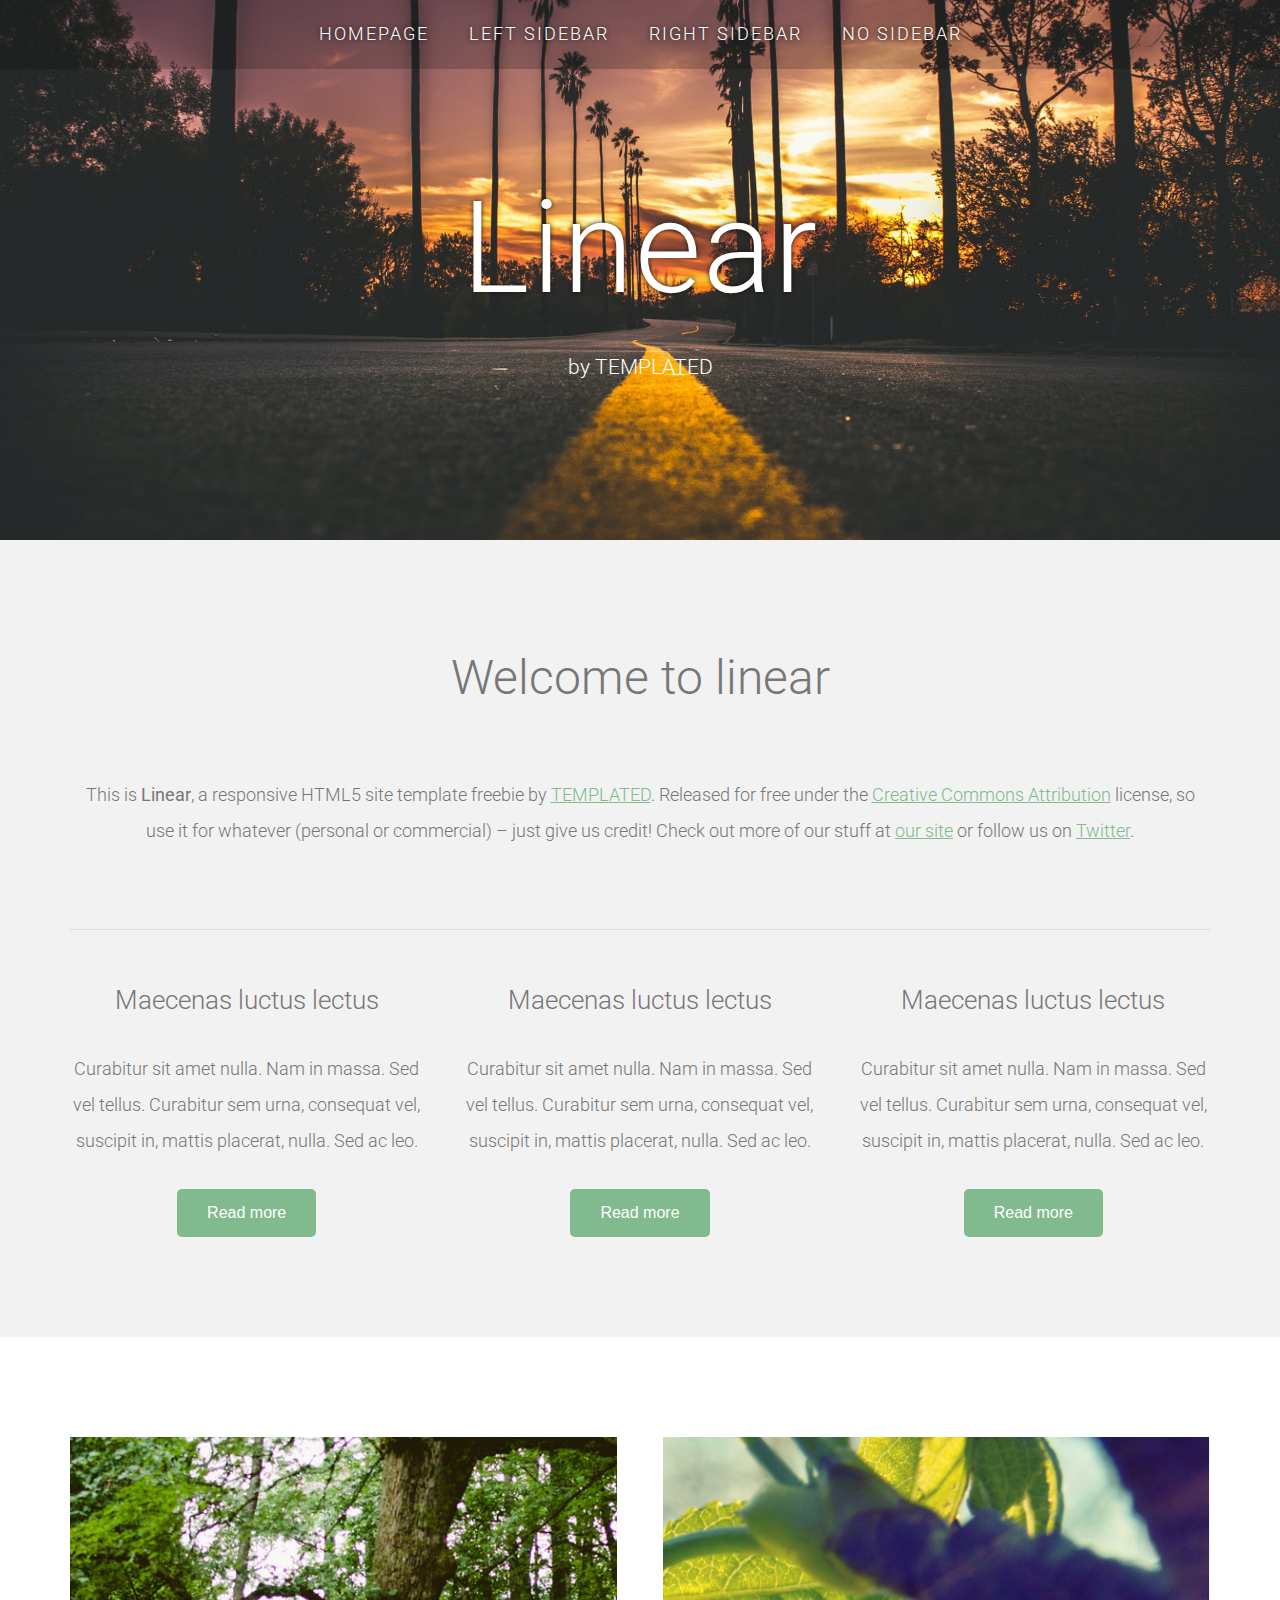
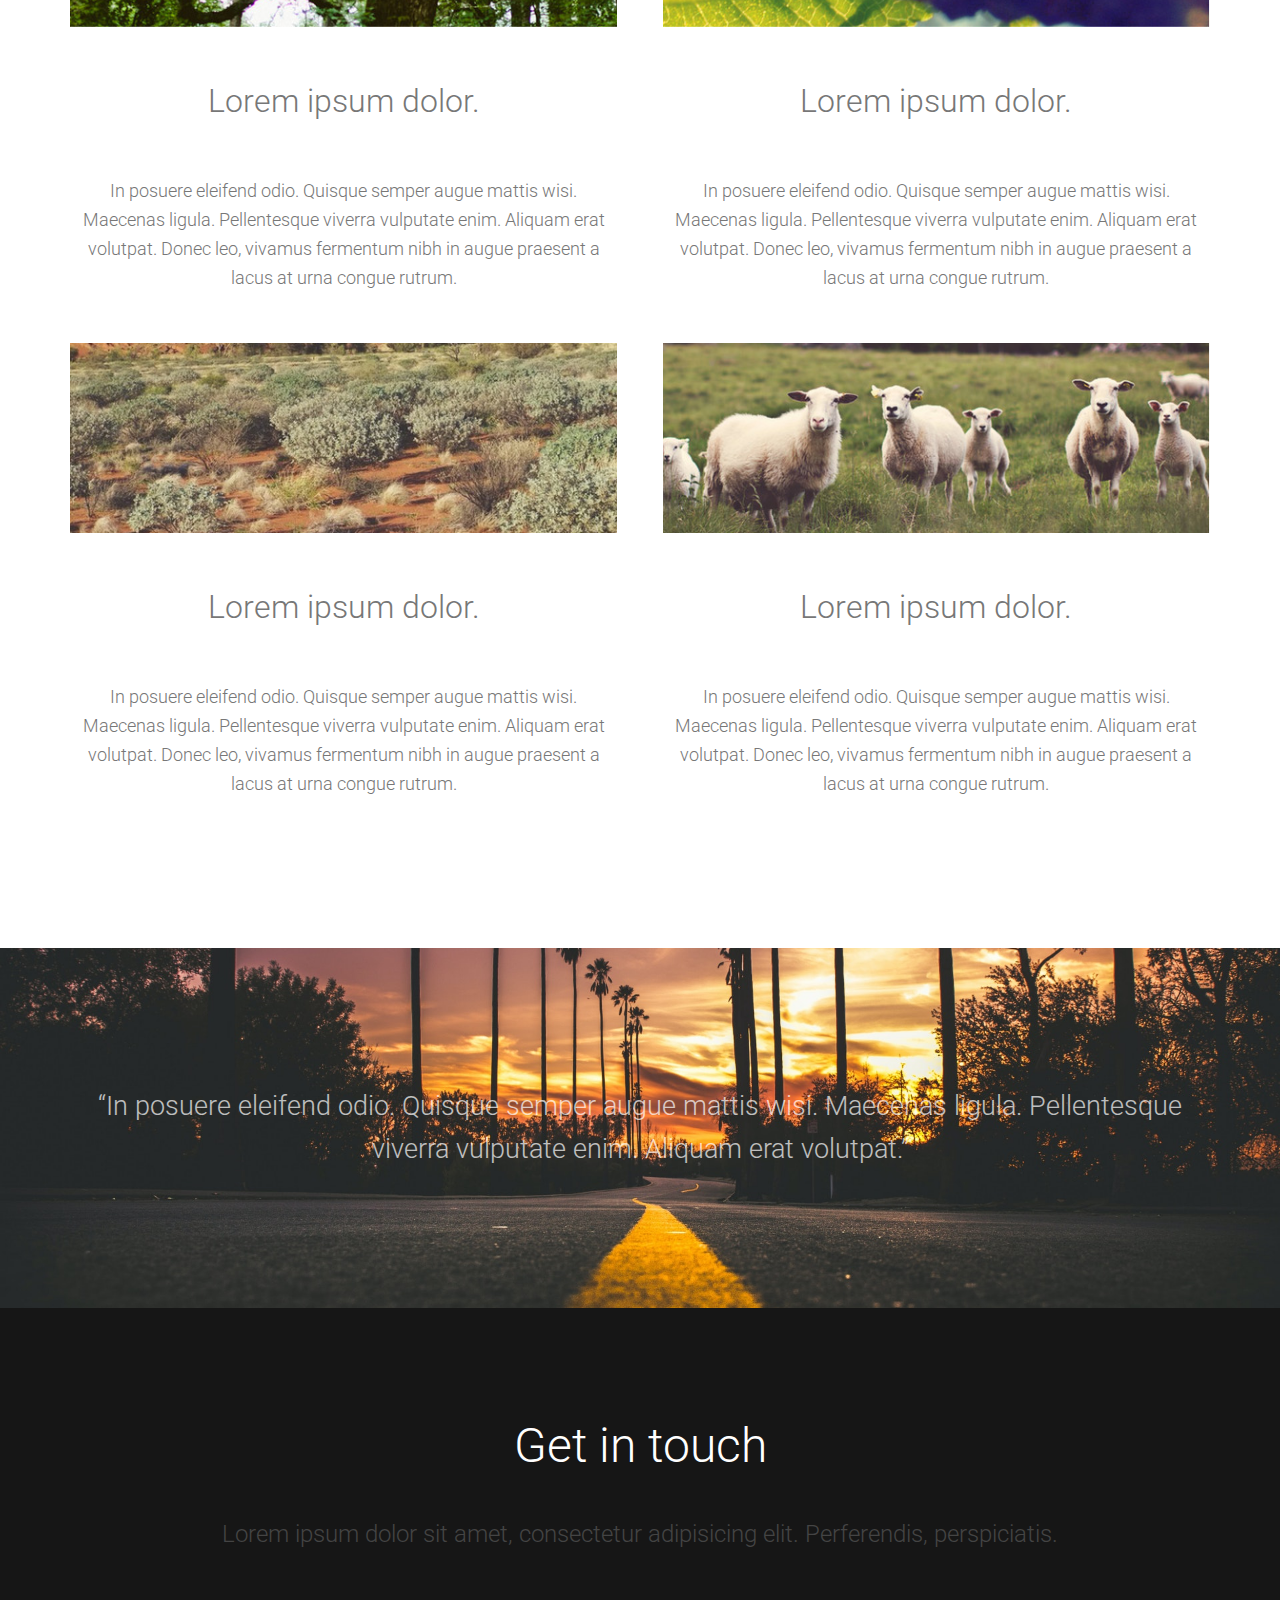
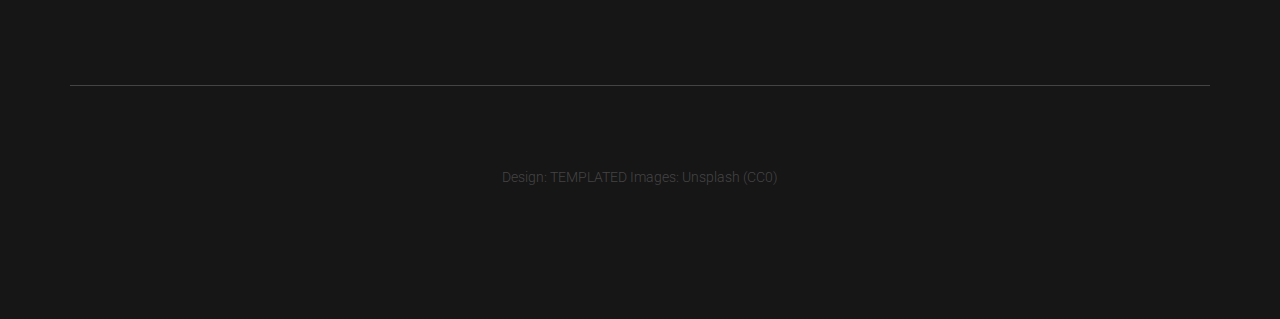
<file: 1-linear/index.html>
<!DOCTYPE html>
<html lang="">
<head>
    <meta charset="utf-8">
    <meta name="viewport" content="width=device-width, initial-scale=1.0">
    <title>Linear</title>
    <link rel="stylesheet" href="https://use.fontawesome.com/releases/v5.8.2/css/all.css" integrity="sha384-oS3vJWv+0UjzBfQzYUhtDYW+Pj2yciDJxpsK1OYPAYjqT085Qq/1cq5FLXAZQ7Ay" crossorigin="anonymous">
    <link rel="stylesheet" href="style.css">
</head>
<body>
   <!-- header -->
   <header>
       <nav>
           <ul>
               <li><a href="">Homepage </a></li>
               <li><a href="">Left sidebar</a></li>
               <li><a href="">Right sidebar</a></li>
               <li><a href="">No sidebar</a></li>
           </ul>
       </nav>
       <hgroup>
           <h1>Linear</h1>
           <h5>by TEMPLATED</h5>
       </hgroup>
   </header>
   
   <!-- intro -->
   <section class="intro">
       <div class="container">
           <h2>Welcome to linear</h2>
           <p>This is <b>Linear</b>, a responsive HTML5 site template freebie by <a href="">TEMPLATED</a>. Released for free under the <a href="">Creative Commons Attribution</a> license, so use it for whatever (personal or commercial) – just give us credit! Check out more of our stuff at <a href="">our site</a> or follow us on <a href="">Twitter</a>.</p>
           <hr>
           <article>
               <div>
                   <i class="fas fa-briefcase"></i>
                   <h3>Maecenas luctus lectus</h3>
                   <p>Curabitur sit amet nulla. Nam in massa. Sed vel tellus. Curabitur sem urna, consequat vel, suscipit in, mattis placerat, nulla. Sed ac leo.</p>
                   <button>Read more</button>
               </div>
               <div>
                   <i class="fas fa-lock"></i>
                   <h3>Maecenas luctus lectus</h3>
                   <p>Curabitur sit amet nulla. Nam in massa. Sed vel tellus. Curabitur sem urna, consequat vel, suscipit in, mattis placerat, nulla. Sed ac leo.</p>
                   <button>Read more</button>
               </div>
               <div>
                   <i class="fas fa-globe-europe"></i>
                   <h3>Maecenas luctus lectus</h3>
                   <p>Curabitur sit amet nulla. Nam in massa. Sed vel tellus. Curabitur sem urna, consequat vel, suscipit in, mattis placerat, nulla. Sed ac leo.</p>
                   <button>Read more</button>
               </div>
           </article>
       </div>
   </section>
   
   <!-- blog -->
   <section class="blog container">
       <article>
           <img src="img/pic01.jpg" alt="">
           <h3>Lorem ipsum dolor.</h3>
           <p>In posuere eleifend odio. Quisque semper augue mattis wisi. Maecenas ligula. Pellentesque viverra vulputate enim. Aliquam erat volutpat. Donec leo, vivamus fermentum nibh in augue praesent a lacus at urna congue rutrum.</p>
       </article>
       <article>
           <img src="img/pic02.jpg" alt="">
           <h3>Lorem ipsum dolor.</h3>
           <p>In posuere eleifend odio. Quisque semper augue mattis wisi. Maecenas ligula. Pellentesque viverra vulputate enim. Aliquam erat volutpat. Donec leo, vivamus fermentum nibh in augue praesent a lacus at urna congue rutrum.</p>
       </article>
       <article>
           <img src="img/pic03.jpg" alt="">
           <h3>Lorem ipsum dolor.</h3>
           <p>In posuere eleifend odio. Quisque semper augue mattis wisi. Maecenas ligula. Pellentesque viverra vulputate enim. Aliquam erat volutpat. Donec leo, vivamus fermentum nibh in augue praesent a lacus at urna congue rutrum.</p>
       </article>
       <article>
           <img src="img/pic04.jpg" alt="">
           <h3>Lorem ipsum dolor.</h3>
           <p>In posuere eleifend odio. Quisque semper augue mattis wisi. Maecenas ligula. Pellentesque viverra vulputate enim. Aliquam erat volutpat. Donec leo, vivamus fermentum nibh in augue praesent a lacus at urna congue rutrum.</p>
       </article>
   </section>
   
   <!-- blockquote -->
   <section class="blockquote">
       <div class="container">
           <blockquote>“In posuere eleifend odio. Quisque semper augue mattis wisi. Maecenas ligula. Pellentesque viverra vulputate enim. Aliquam erat volutpat.”</blockquote>
       </div>
   </section>
   
   <!-- footer -->
   <footer>
       <div class="container">
           <h2>Get in touch</h2>
           <p>Lorem ipsum dolor sit amet, consectetur adipisicing elit. Perferendis, perspiciatis.</p>
           <div class="icons">
               <a href=""><i class="fab fa-twitter"></i></a>
               <a href=""><i class="fab fa-facebook-f"></i></a>
               <a href=""><i class="fab fa-dribbble"></i></a>
               <a href=""><i class="fab fa-tumblr"></i></a>
           </div>
           <hr>
           <p class="copy">Design: TEMPLATED Images: Unsplash (CC0) </p>
       </div>
   </footer>
    
</body>
</html>
</file>
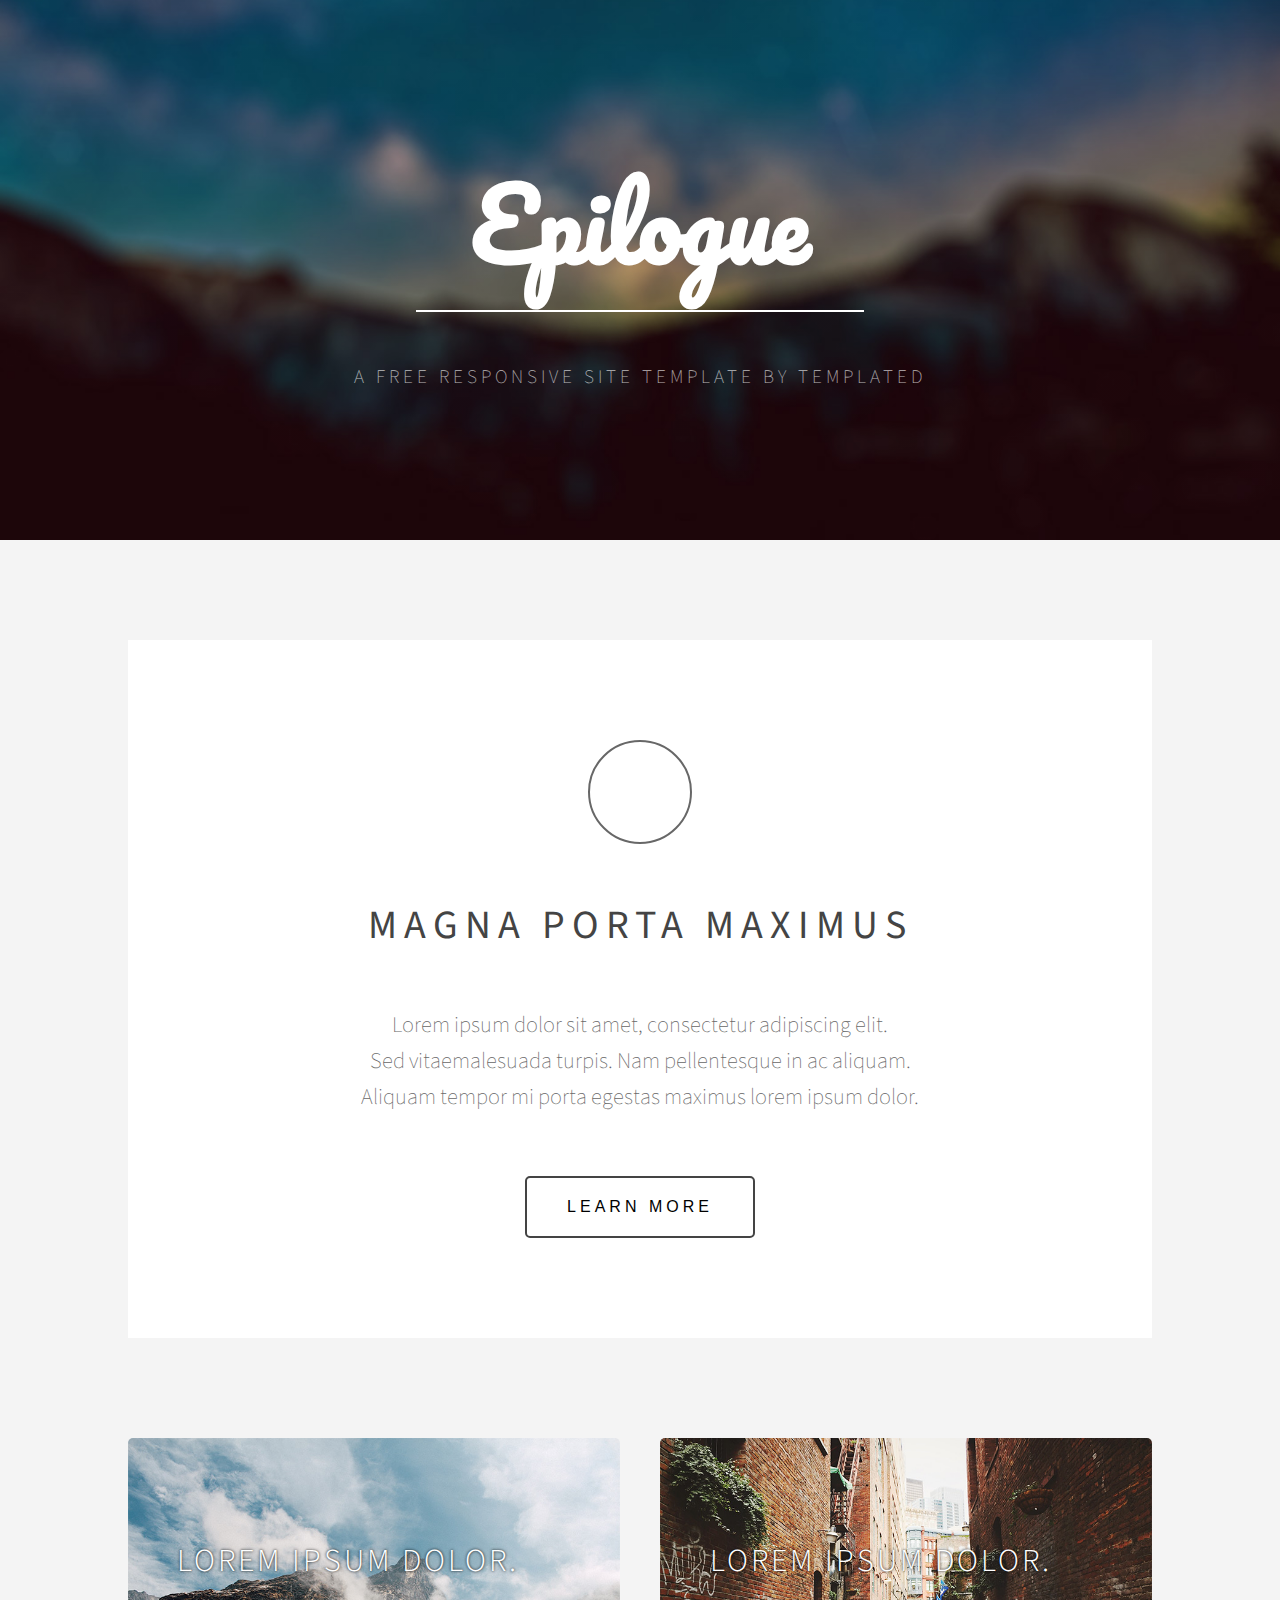
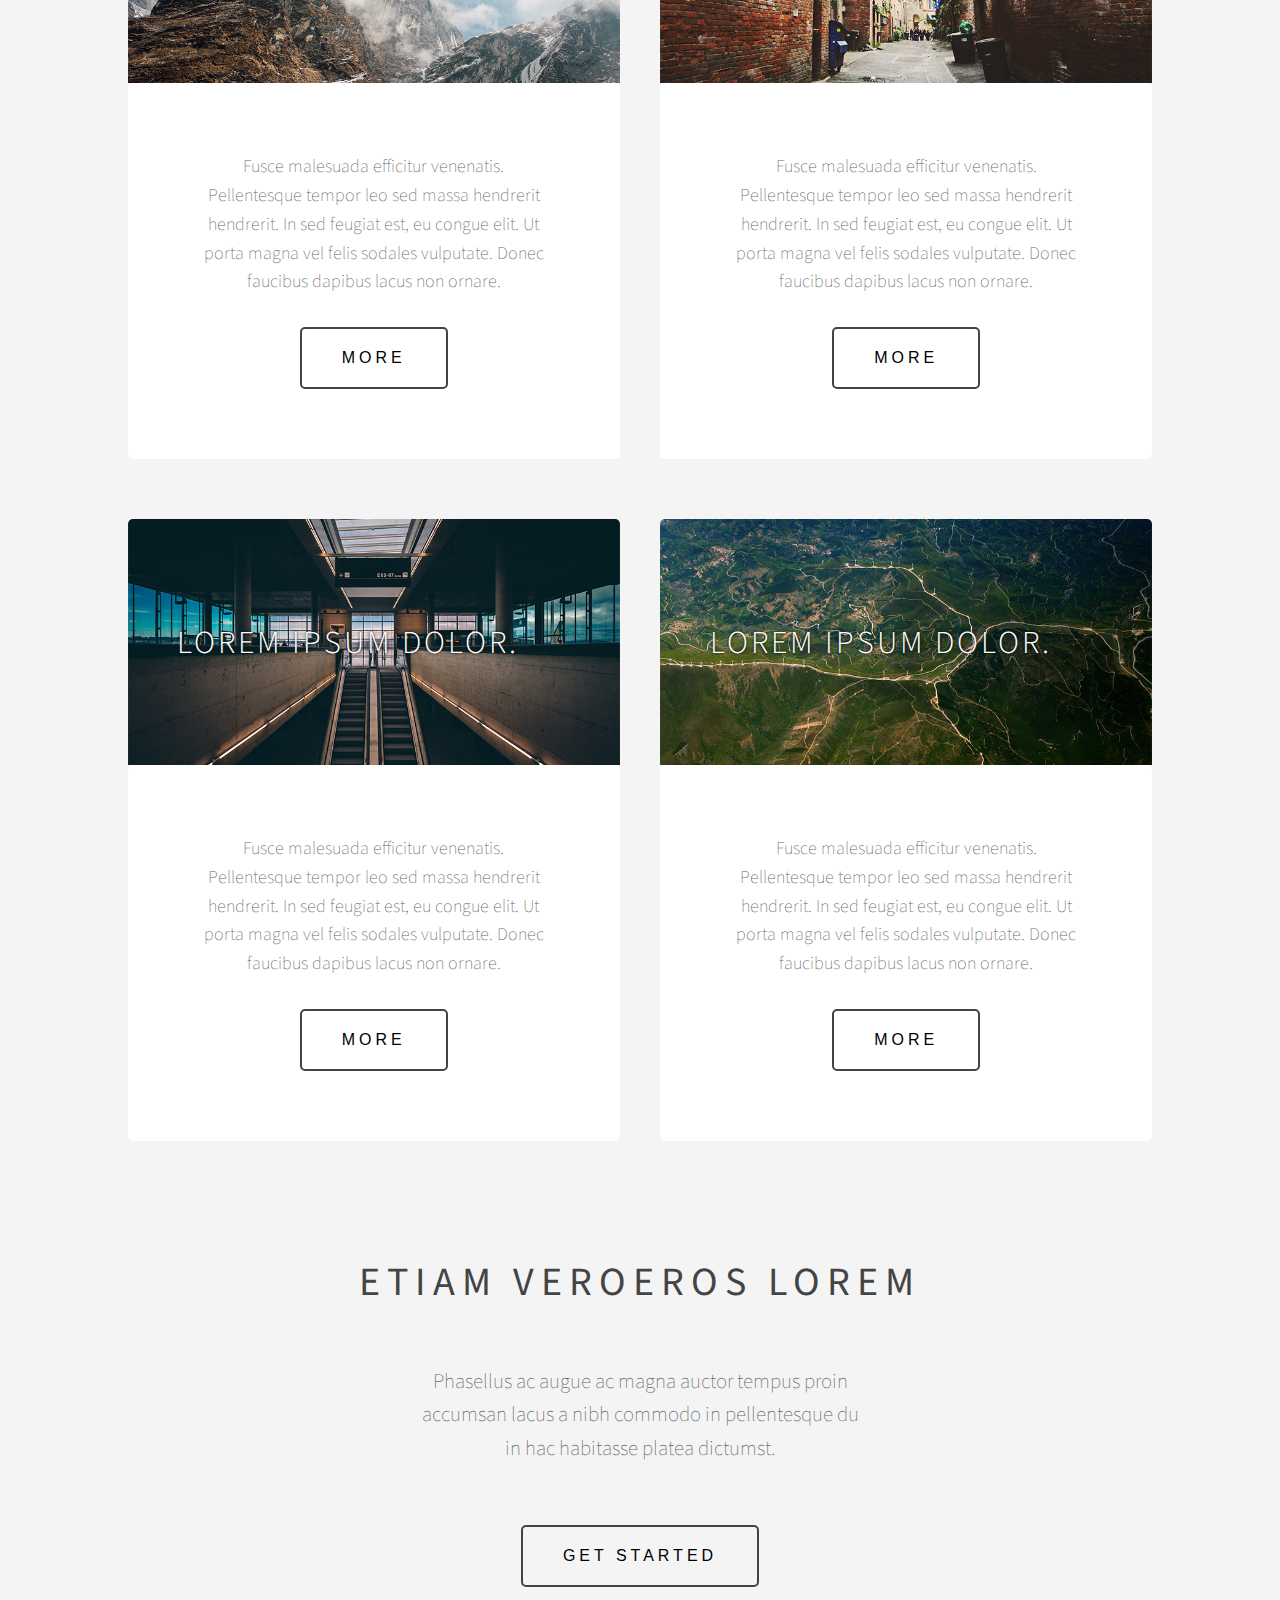
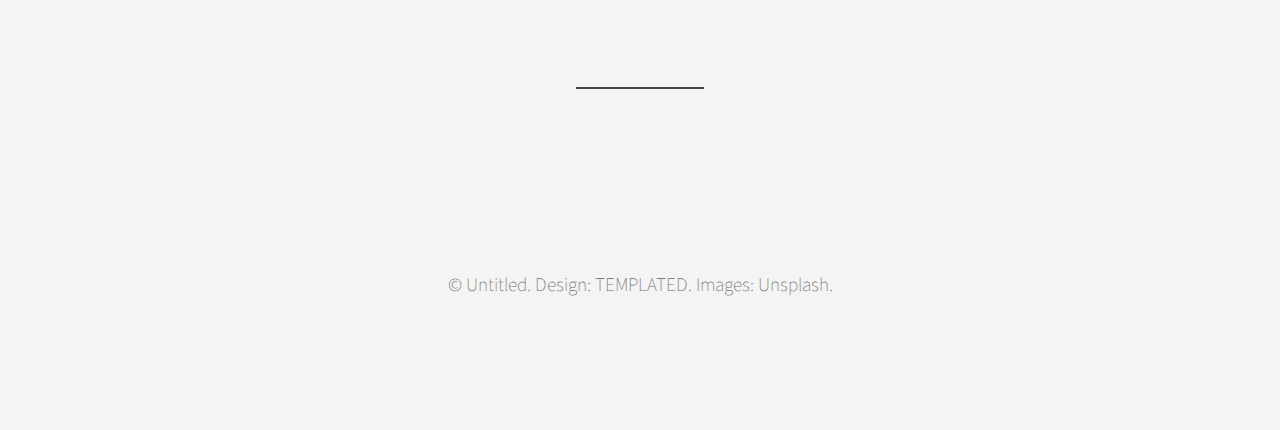
<file: 2-epilogue/index.html>
<!DOCTYPE html>
<html lang="">

<head>
    <meta charset="utf-8">
    <meta name="viewport" content="width=device-width, initial-scale=1.0">
    <title>Epilogue</title>
    <link rel="stylesheet" href="https://use.fontawesome.com/releases/v5.8.2/css/all.css" integrity="sha384-oS3vJWv+0UjzBfQzYUhtDYW+Pj2yciDJxpsK1OYPAYjqT085Qq/1cq5FLXAZQ7Ay" crossorigin="anonymous">
    <link rel="stylesheet" href="style.css">
</head>

<body>
    <!-- header -->
    <header>
        <h1>Epilogue</h1>
        <div class="underline"></div>
        <p>A free responsive site template by TEMPLATED</p>
    </header>

    <!-- intro -->
    <section class="intro container">
        <i class="far fa-gem"></i>
        <h2>Magna porta maximus</h2>
        <p>Lorem ipsum dolor sit amet, consectetur adipiscing elit. <br> Sed vitaemalesuada turpis. Nam pellentesque in ac aliquam. <br> Aliquam tempor mi porta egestas maximus lorem ipsum dolor.</p>
        <button>Learn more</button>
    </section>

    <!-- blog -->
    <section class="blog container">
        <article>
            <div class="holder">
                <a href="">
                    <div class="featured-image">
                        <img src="images/pic01.jpg" alt="">
                        <h3>Lorem ipsum dolor.</h3>
                    </div>
                </a>
            </div>
            <div class="text">
                <p>Fusce malesuada efficitur venenatis. Pellentesque tempor leo sed massa hendrerit hendrerit. In sed feugiat est, eu congue elit. Ut porta magna vel felis sodales vulputate. Donec faucibus dapibus lacus non ornare.</p>
                <button>more</button>
            </div>
        </article>
        <article>
            <div class="holder">
                <a href="">
                    <div class="featured-image">
                        <img src="images/pic02.jpg" alt="">
                        <h3>Lorem ipsum dolor.</h3>
                    </div>
                </a>
            </div>
            <div class="text">
                <p>Fusce malesuada efficitur venenatis. Pellentesque tempor leo sed massa hendrerit hendrerit. In sed feugiat est, eu congue elit. Ut porta magna vel felis sodales vulputate. Donec faucibus dapibus lacus non ornare.</p>
                <button>more</button>
            </div>
        </article>
        <article>
            <div class="holder">
                <a href="">
                    <div class="featured-image">
                        <img src="images/pic03.jpg" alt="">
                        <h3>Lorem ipsum dolor.</h3>
                    </div>
                </a>
            </div>
            <div class="text">
                <p>Fusce malesuada efficitur venenatis. Pellentesque tempor leo sed massa hendrerit hendrerit. In sed feugiat est, eu congue elit. Ut porta magna vel felis sodales vulputate. Donec faucibus dapibus lacus non ornare.</p>
                <button>more</button>
            </div>
        </article>
        <article>
            <div class="holder">
                <a href="">
                    <div class="featured-image">
                        <img src="images/pic04.jpg" alt="">
                        <h3>Lorem ipsum dolor.</h3>
                    </div>
                </a>
            </div>
            <div class="text">
                <p>Fusce malesuada efficitur venenatis. Pellentesque tempor leo sed massa hendrerit hendrerit. In sed feugiat est, eu congue elit. Ut porta magna vel felis sodales vulputate. Donec faucibus dapibus lacus non ornare.</p>
                <button>more</button>
            </div>
        </article>
    </section>

    <!-- footer -->
    <footer>
        <h2>Etiam veroeros lorem</h2>
        <p>Phasellus ac augue ac magna auctor tempus proin <br>
        accumsan lacus a nibh commodo in pellentesque du <br>
        in hac habitasse platea dictumst.</p>
        <button>get started</button>
        <div class="underline"></div>
        <a href=""><i class="fab fa-twitter"></i></a>
        <a href=""><i class="fab fa-facebook-f"></i></a>
        <a href=""><i class="fab fa-instagram"></i></a>
        <a href=""><i class="fab fa-linkedin-in"></i></a>
        <a href=""><i class="fas fa-envelope"></i></a>
        <p class="copy">© Untitled. Design: TEMPLATED. Images: Unsplash.</p>
    </footer>

</body>

</html>
</file>
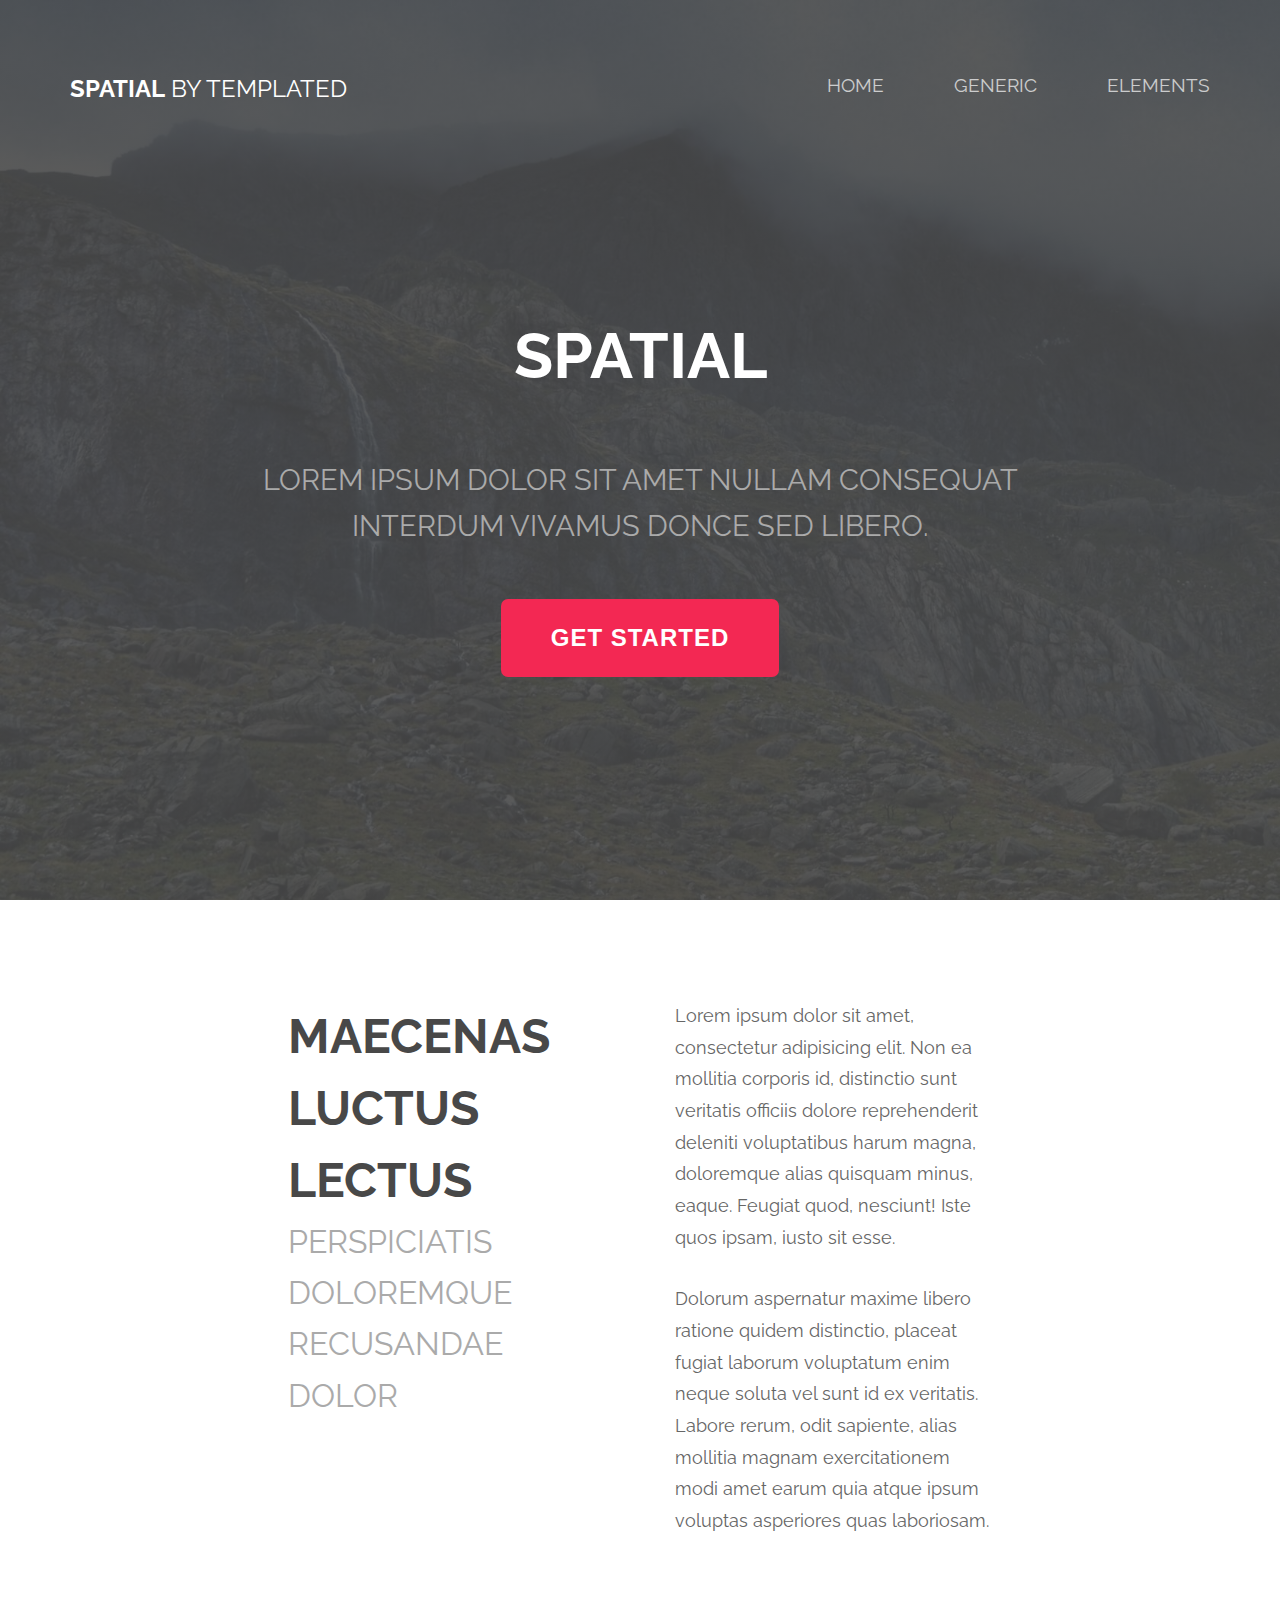
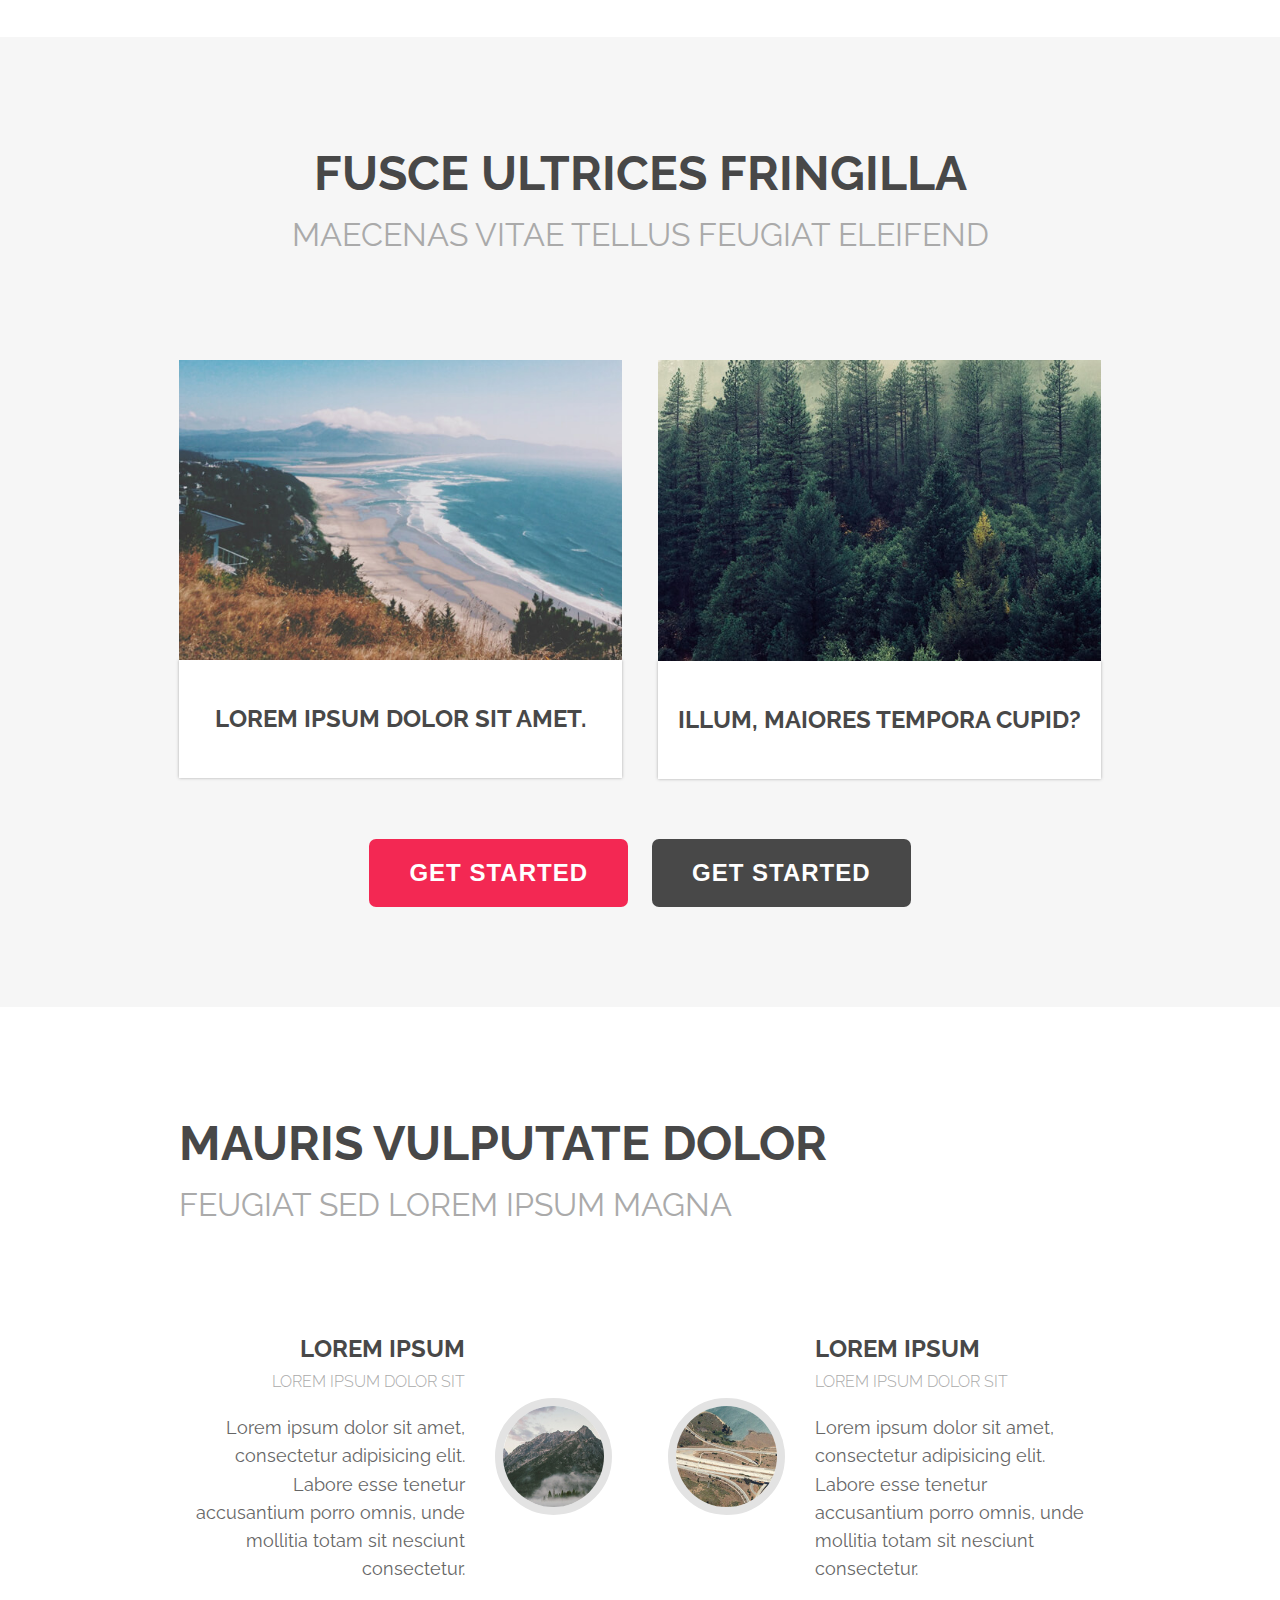
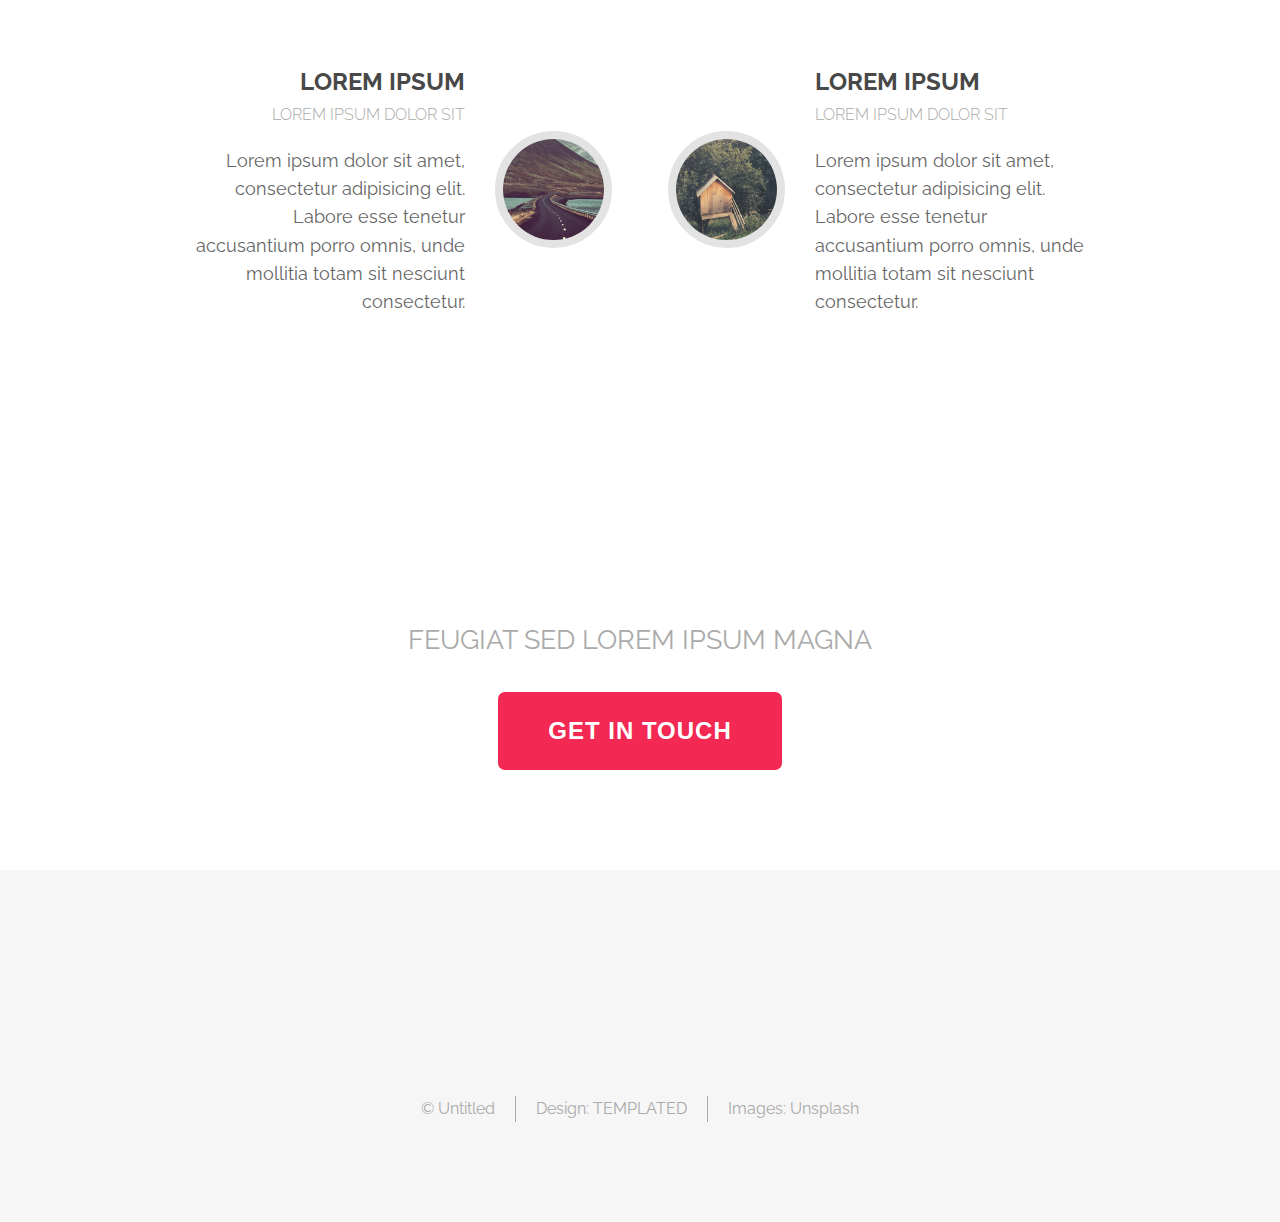
<file: 3-spatial/index.html>
<!DOCTYPE html>
<html lang="">
<head>
    <meta charset="utf-8">
    <meta name="viewport" content="width=device-width, initial-scale=1.0">
    <title>Spatial</title>
    <link rel="stylesheet" href="https://use.fontawesome.com/releases/v5.8.2/css/all.css" integrity="sha384-oS3vJWv+0UjzBfQzYUhtDYW+Pj2yciDJxpsK1OYPAYjqT085Qq/1cq5FLXAZQ7Ay" crossorigin="anonymous">
    <link rel="stylesheet" href="style.css">
    <link rel="stylesheet" href="style.css">
</head>

<body>
   
   <!-- header -->
   <header>
       <nav>
           <a href="index.html" class="logo"><span>spatial</span> by templated</a>
           <ul>
               <li><a href="">Home</a></li>
               <li><a href="">Generic</a></li>
               <li><a href="">Elements</a></li>
           </ul>
       </nav>
       <div>
           <h1>Spatial</h1>
           <p>Lorem ipsum dolor sit amet nullam consequat <br>interdum vivamus donce sed libero.</p>
           <button>get started</button>
       </div>
   </header>
   
   <!-- intro -->
   <section class="intro">
       <article>
           <h2>Maecenas <br> luctus lectus</h2>
           <h4>Perspiciatis doloremque recusandae dolor</h4>
       </article>
       <article>
           <p>Lorem ipsum dolor sit amet, consectetur adipisicing elit. Non ea mollitia corporis id, distinctio sunt veritatis officiis dolore reprehenderit deleniti voluptatibus harum magna, doloremque alias quisquam minus, eaque. Feugiat quod, nesciunt! Iste quos ipsam, iusto sit esse.</p>
           <p>Dolorum aspernatur maxime libero ratione quidem distinctio, placeat fugiat laborum voluptatum enim neque soluta vel sunt id ex veritatis. Labore rerum, odit sapiente, alias mollitia magnam exercitationem modi amet earum quia atque ipsum voluptas asperiores quas laboriosam.</p>
       </article>
   </section>
   
   <!-- gallery -->
   <section class="gallery">
       <h2>Fusce ultrices fringilla</h2>
       <h4>Maecenas vitae tellus feugiat eleifend</h4>
       <article class="container">
           <div>
               <img src="img/pic02.jpg" alt="">
               <h3>Lorem ipsum dolor sit amet.</h3>
           </div>
           <div>
               <img src="img/pic03.jpg" alt="">
               <h3>Illum, maiores tempora cupid?</h3>
           </div>
       </article>
       <article class="buttons">
           <button>get started</button>
           <button>get started</button>
       </article>
   </section>
   
   <!-- services -->
   <section class="services container">
       <h2>Mauris vulputate dolor</h2>
       <h4>Feugiat sed lorem ipsum magna</h4>
       <article>
           <div class="col">
               <div class="text">
                   <h3>Lorem ipsum</h3>
                   <h5>Lorem ipsum dolor sit</h5>
                   <p>Lorem ipsum dolor sit amet, consectetur adipisicing elit. Labore esse tenetur accusantium porro omnis, unde mollitia totam sit nesciunt consectetur.</p>
               </div>
               <div class="img">
                   <img src="img/pic04.jpg" alt="">
               </div>
           </div>
           <div class="col">
               <div class="text">
                   <h3>Lorem ipsum</h3>
                   <h5>Lorem ipsum dolor sit</h5>
                   <p>Lorem ipsum dolor sit amet, consectetur adipisicing elit. Labore esse tenetur accusantium porro omnis, unde mollitia totam sit nesciunt consectetur.</p>
               </div>
               <div class="img">
                   <img src="img/pic05.jpg" alt="">
               </div>
           </div>
           <div class="col">
               <div class="text">
                   <h3>Lorem ipsum</h3>
                   <h5>Lorem ipsum dolor sit</h5>
                   <p>Lorem ipsum dolor sit amet, consectetur adipisicing elit. Labore esse tenetur accusantium porro omnis, unde mollitia totam sit nesciunt consectetur.</p>
               </div>
               <div class="img">
                   <img src="img/pic06.jpg" alt="">
               </div>
           </div>
           <div class="col">
               <div class="text">
                   <h3>Lorem ipsum</h3>
                   <h5>Lorem ipsum dolor sit</h5>
                   <p>Lorem ipsum dolor sit amet, consectetur adipisicing elit. Labore esse tenetur accusantium porro omnis, unde mollitia totam sit nesciunt consectetur.</p>
               </div>
               <div class="img">
                   <img src="img/pic07.jpg" alt="">
               </div>
           </div>
       </article>
   </section>
   
   <!-- cta -->
   <section class="cta">
       <h2>Aenean elementum ligula</h2>
       <h4>Feugiat sed lorem ipsum magna</h4>
       <button>get in touch</button>
   </section>
   
   <!-- footer -->
   <footer>
       <div>
           <a href=""><i class="fab fa-facebook-f"></i></a>
           <a href=""><i class="fab fa-twitter"></i></a>
           <a href=""><i class="fab fa-instagram"></i></a>
       </div>
       <div>
           <ul>
               <li>© Untitled </li>
               <li>Design: <a href="">TEMPLATED</a></li>
               <li>Images: <a href="">Unsplash</a></li>
           </ul>
       </div>
   </footer>
    
</body>
</html>
</file>
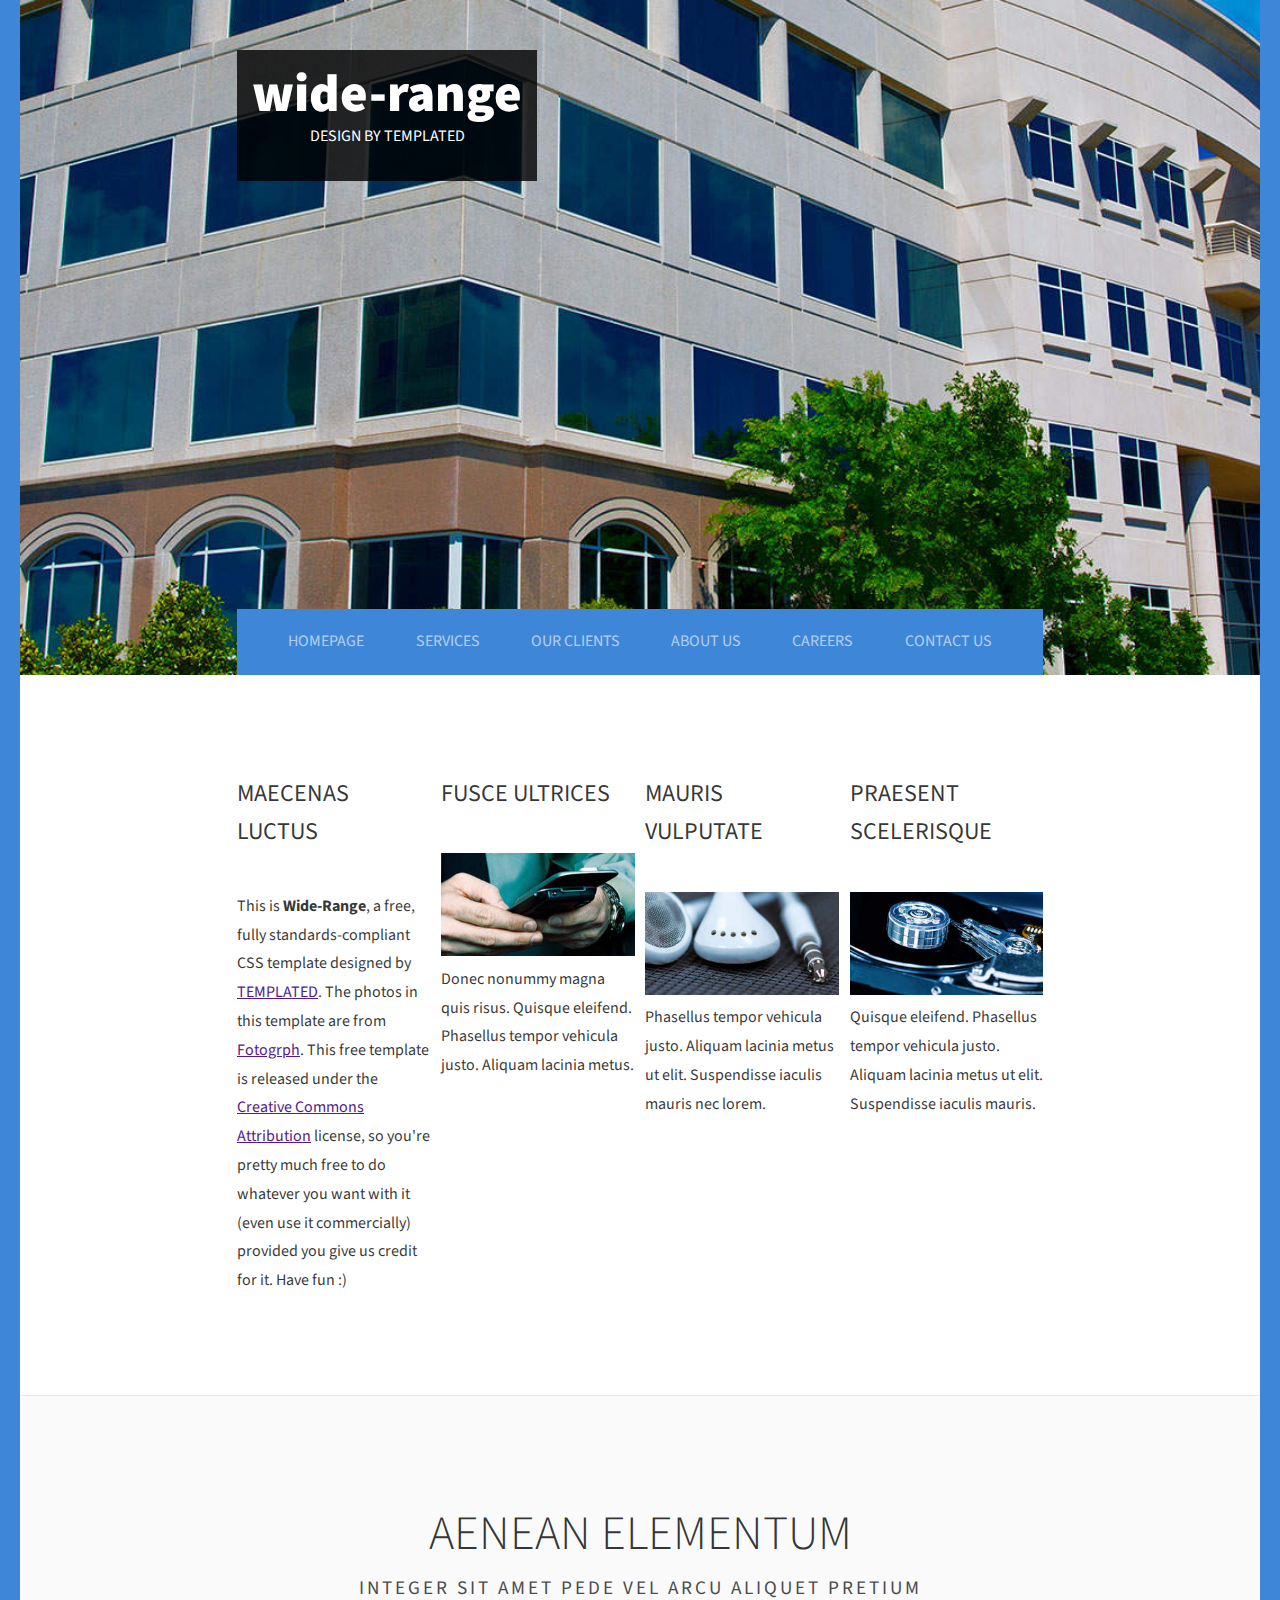
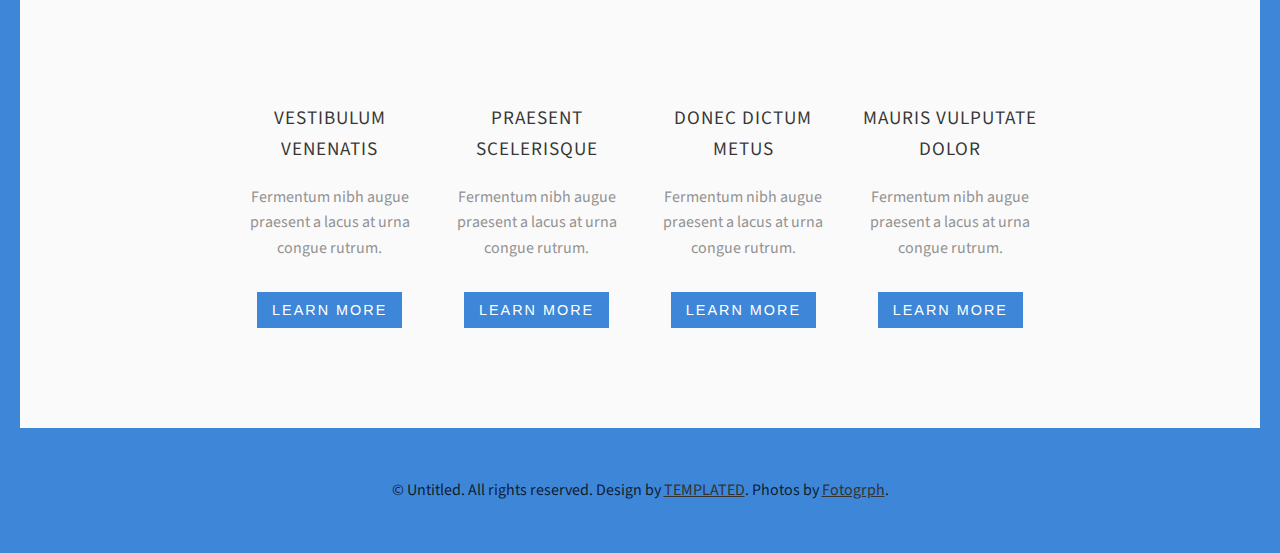
<file: 4-wide-range/index.html>
<!DOCTYPE html>
<html lang="">

<head>
    <meta charset="utf-8">
    <meta name="viewport" content="width=device-width, initial-scale=1.0">
    <title>Wide range</title>
    <link rel="stylesheet" href="https://use.fontawesome.com/releases/v5.8.2/css/all.css" integrity="sha384-oS3vJWv+0UjzBfQzYUhtDYW+Pj2yciDJxpsK1OYPAYjqT085Qq/1cq5FLXAZQ7Ay" crossorigin="anonymous">
    <link rel="stylesheet" href="style.css">
</head>

<body>

    <!-- header -->
    <header>
        <article class="container">
            <a href="" class="logo">wide-range <br> <span>Design by TEMPLATED</span></a>
            <div class="icons">
                <a href=""><i class="fab fa-twitter"></i></a>
                <a href=""><i class="fab fa-facebook-f"></i></a>
                <a href=""><i class="fab fa-dribbble"></i></a>
                <a href=""><i class="fab fa-tumblr"></i></a>
                <a href=""><i class="fas fa-rss"></i></a>
            </div>
        </article>
        <nav class="container">
            <ul>
                <li><a href="">Homepage</a></li>
                <li><a href="">Services</a></li>
                <li><a href="">Our clients</a></li>
                <li><a href="">About us</a></li>
                <li><a href="">Careers</a></li>
                <li><a href="">Contact us</a></li>
            </ul>
        </nav>
    </header>
    
    <!-- services -->
    <section class="services">
        <article class="container">
            <div>
                <h3>Maecenas luctus</h3>
                <p>This is <b>Wide-Range</b>, a free, fully standards-compliant CSS template designed by <a href="">TEMPLATED</a>. The photos in this template are from <a href="">Fotogrph</a>. This free template is released under the <a href="">Creative Commons Attribution</a> license, so you're pretty much free to do whatever you want with it (even use it commercially) provided you give us credit for it. Have fun :) </p>
            </div>
            <div>
                <h3>Fusce ultrices</h3>
                <img src="img/pic01.jpg" alt="">
                <p>Donec nonummy magna quis risus. Quisque eleifend. Phasellus tempor vehicula justo. Aliquam lacinia metus.</p>
            </div>
            <div>
                <h3>Mauris vulputate</h3>
                <img src="img/pic02.jpg" alt="">
                <p>Phasellus tempor vehicula justo. Aliquam lacinia metus ut elit. Suspendisse iaculis mauris nec lorem.</p>
            </div>
            <div>
                <h3>Praesent scelerisque</h3>
                <img src="img/pic03.jpg" alt="">
                <p>Quisque eleifend. Phasellus tempor vehicula justo. Aliquam lacinia metus ut elit. Suspendisse iaculis mauris.</p>
            </div>
        </article>
    </section>
    
    <!-- blog -->
    <section class="blog">
        <h2>Aenean elementum</h2>
        <h4>Integer sit amet pede vel arcu aliquet pretium</h4>
        <article class="container">
            <div>
                <h3>Vestibulum venenatis</h3>
                <p>Fermentum nibh augue praesent a lacus at urna congue rutrum.</p>
                <button>Learn more</button>
            </div>
            <div>
                <h3>Praesent scelerisque</h3>
                <p>Fermentum nibh augue praesent a lacus at urna congue rutrum.</p>
                <button>Learn more</button>
            </div>
            <div>
                <h3>Donec dictum metus</h3>
                <p>Fermentum nibh augue praesent a lacus at urna congue rutrum.</p>
                <button>Learn more</button>
            </div>
            <div>
                <h3>Mauris vulputate dolor</h3>
                <p>Fermentum nibh augue praesent a lacus at urna congue rutrum.</p>
                <button>Learn more</button>
            </div>
        </article>
    </section>
    
    <!-- footer -->
    <footer>
        <p>© Untitled. All rights reserved. Design by <a href="">TEMPLATED</a>. Photos by <a href="">Fotogrph</a>.</p>
    </footer>
    
</body>

</html>
</file>
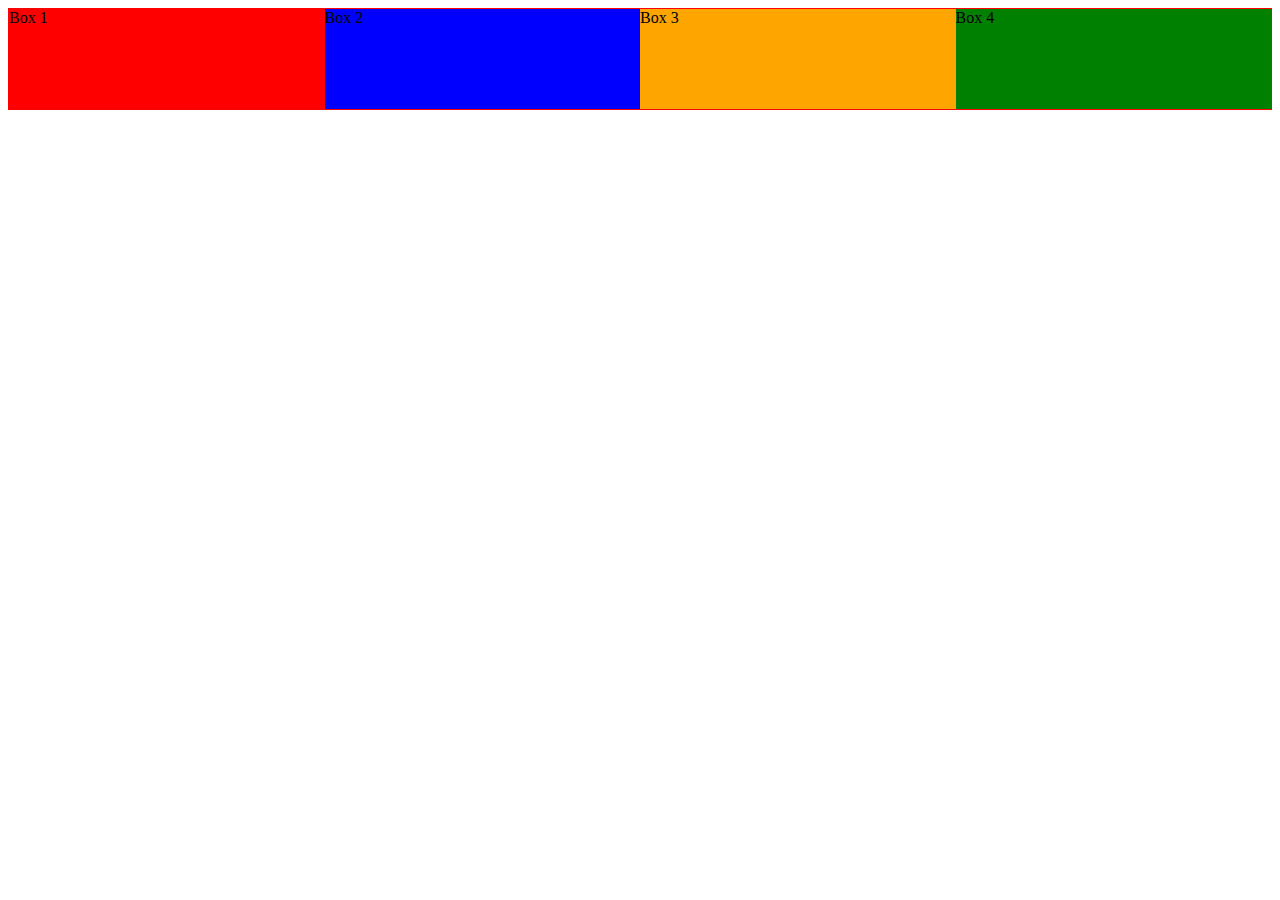
<file: 2-flexbox-uvod/1-ravnomerna-raspodela.html>
<!DOCTYPE html>
<html lang="en">
<head>
    <meta charset="UTF-8">
    <title>Flex</title>
    <style>
        #roditelj {
            display: flex;
            min-width: 600px;
            height: 100px;
            border: 1px solid red;
        }
        div {
            flex: 1;
            flex-grow: 1;
            flex-shrink: 1;
            flex-basis: 1;
        }
        .box-1 {
            background: red;
/*            flex: 1;*/
        }
        .box-2 {
            background: blue;
/*            flex: 1;*/
        }
        .box-3 {
            background: orange;
/*            flex: 1;*/
        }
        .box-4 {
            background: green;
/*            flex: 1;*/
        }
    </style>
</head>
<body>
    <section id="roditelj">
        <div class="box-1">Box 1</div>
        <div class="box-2">Box 2</div>
        <div class="box-3">Box 3</div>
        <div class="box-4">Box 4</div>
    </section>
</body>
</html>
</file>
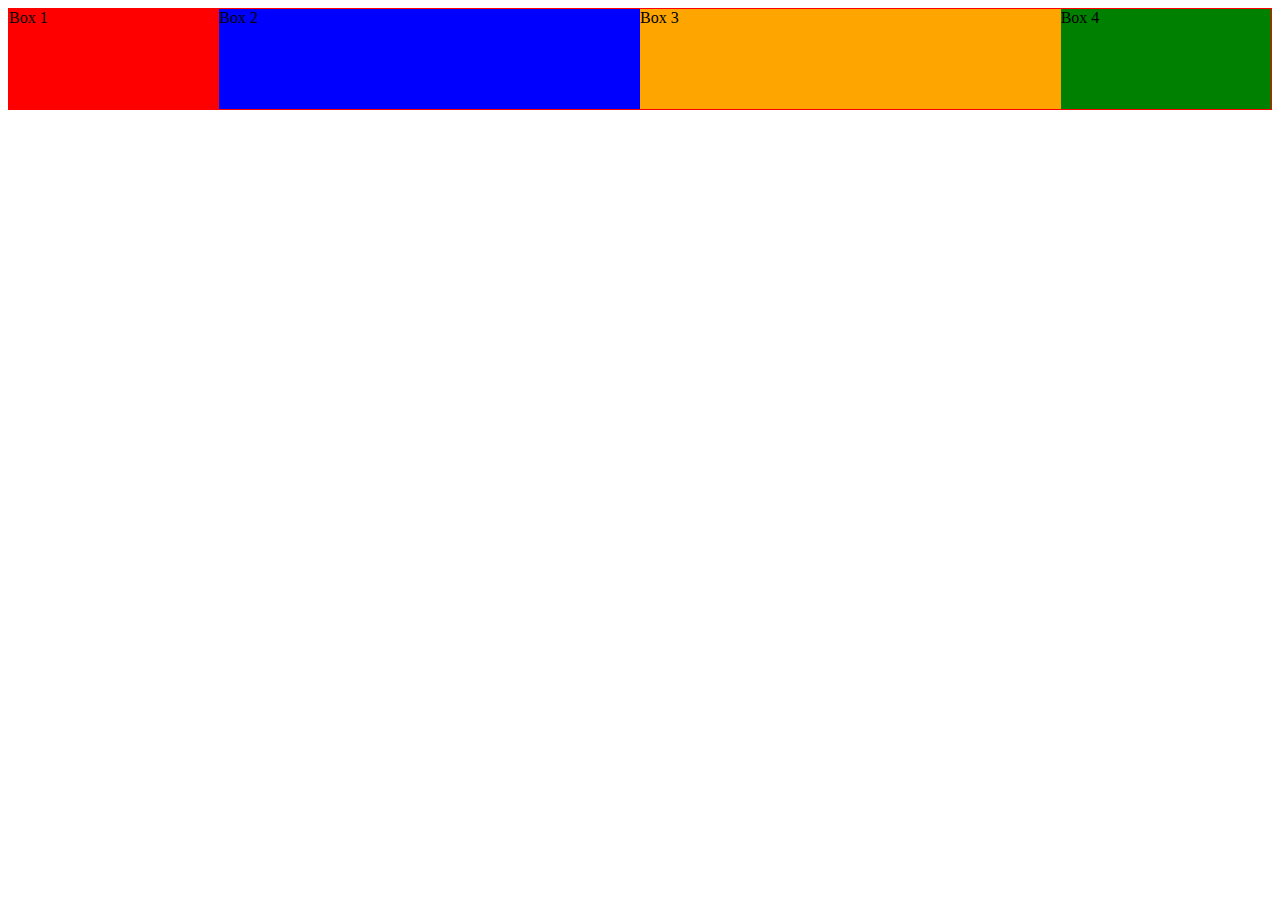
<file: 2-flexbox-uvod/2-neravnomeran-raspored.html>
<!DOCTYPE html>
<html lang="en">
<head>
    <meta charset="UTF-8">
    <title>Flex</title>
    <style>
        #roditelj {
            display: flex;
            min-width: 600px;
            height: 100px;
            border: 1px solid red;
        }
        div {
            
        }
        .box-1 {
            background: red;
            flex: 2;
        }
        .box-2 {
            background: blue;
            flex: 4;
        }
        .box-3 {
            background: orange;
            flex: 4;
        }
        .box-4 {
            background: green;
            flex: 2;
        }
    </style>
</head>
<body>
    <section id="roditelj">
        <div class="box-1">Box 1</div>
        <div class="box-2">Box 2</div>
        <div class="box-3">Box 3</div>
        <div class="box-4">Box 4</div>
    </section>
</body>
</html>
</file>
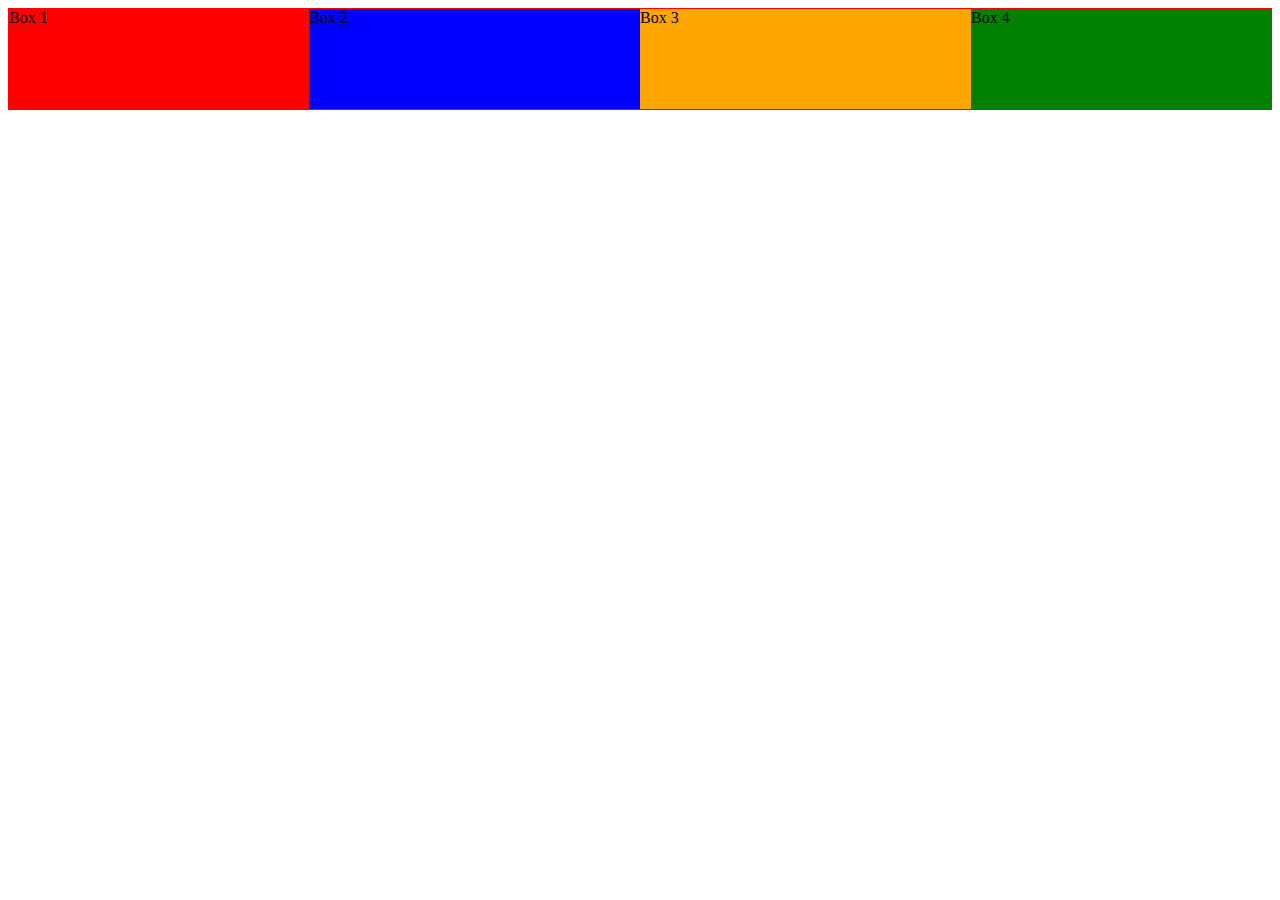
<file: 2-flexbox-uvod/3-kombinacija.html>
<!DOCTYPE html>
<html lang="en">
<head>
    <meta charset="UTF-8">
    <title>Flex</title>
    <style>
        #roditelj {
            display: flex;
            min-width: 600px;
            height: 100px;
            border: 1px solid red;
        }
        div {
            
        }
        .box-1 {
            background: red;
            width: 300px;
        }
        .box-2 {
            background: blue;
            flex-grow: 1;
        }
        .box-3 {
            background: orange;
            flex-grow: 1;
        }
        .box-4 {
            background: green;
            width: 300px;
        }
    </style>
</head>
<body>
    <section id="roditelj">
        <div class="box-1">Box 1</div>
        <div class="box-2">Box 2</div>
        <div class="box-3">Box 3</div>
        <div class="box-4">Box 4</div>
    </section>
</body>
</html>
</file>
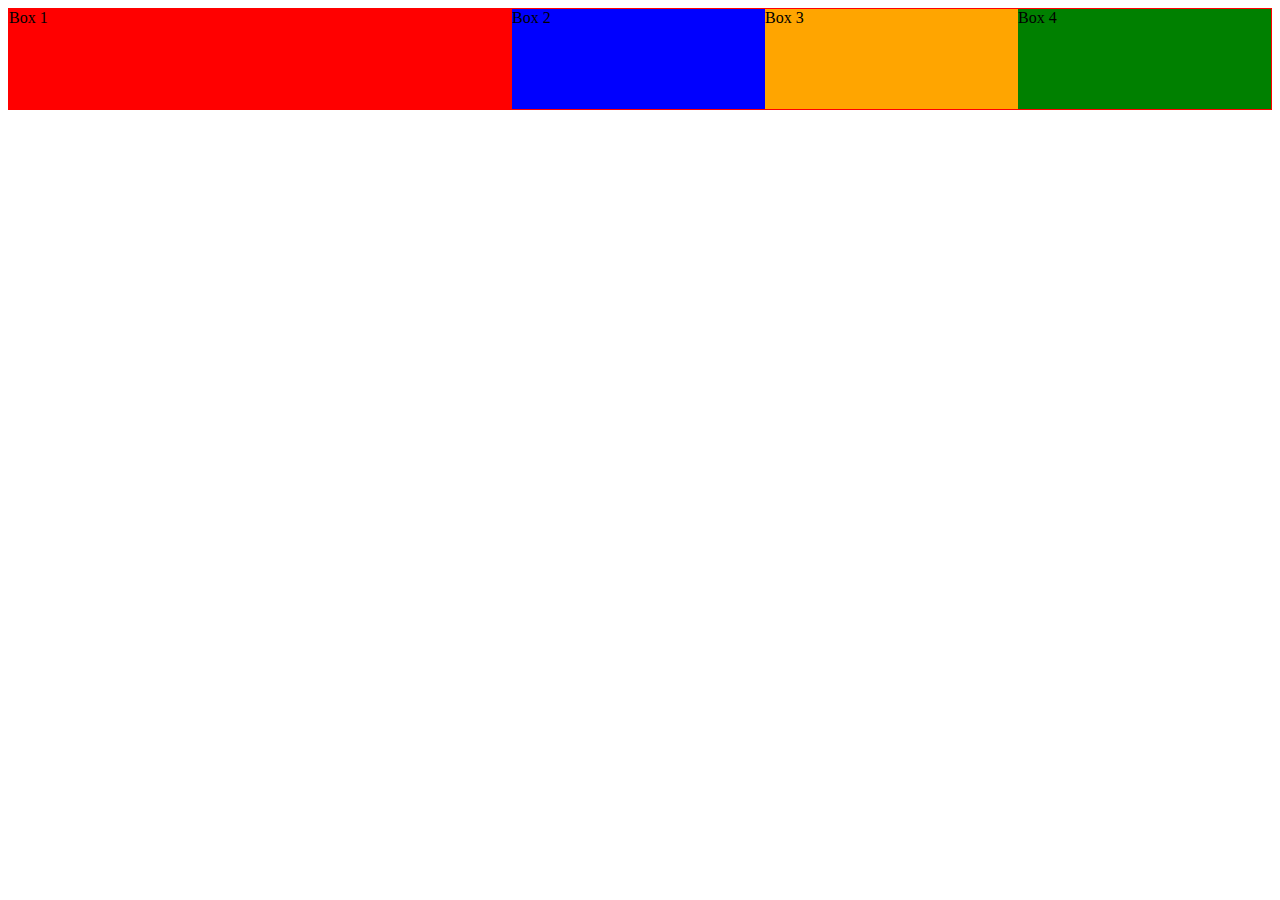
<file: 2-flexbox-uvod/4-kontrola-sazimanja.html>
<!DOCTYPE html>
<html lang="en">
<head>
    <meta charset="UTF-8">
    <title>Flex</title>
    <style>
        #roditelj {
            display: flex;
            height: 100px;
            border: 1px solid red;
        }
        div {
            
        }
        .box-1 {
            background: red;
            flex: 1 1 300px;
        }
        .box-2 {
            background: blue;
            flex: 1 5 50px;
        }
        .box-3 {
            background: orange;
            flex: 1 5 50px;
        }
        .box-4 {
            background: green;
            flex: 1 5 50px;
        }
    </style>
</head>
<body>
    <section id="roditelj">
        <div class="box-1">Box 1</div>
        <div class="box-2">Box 2</div>
        <div class="box-3">Box 3</div>
        <div class="box-4">Box 4</div>
    </section>
</body>
</html>
</file>
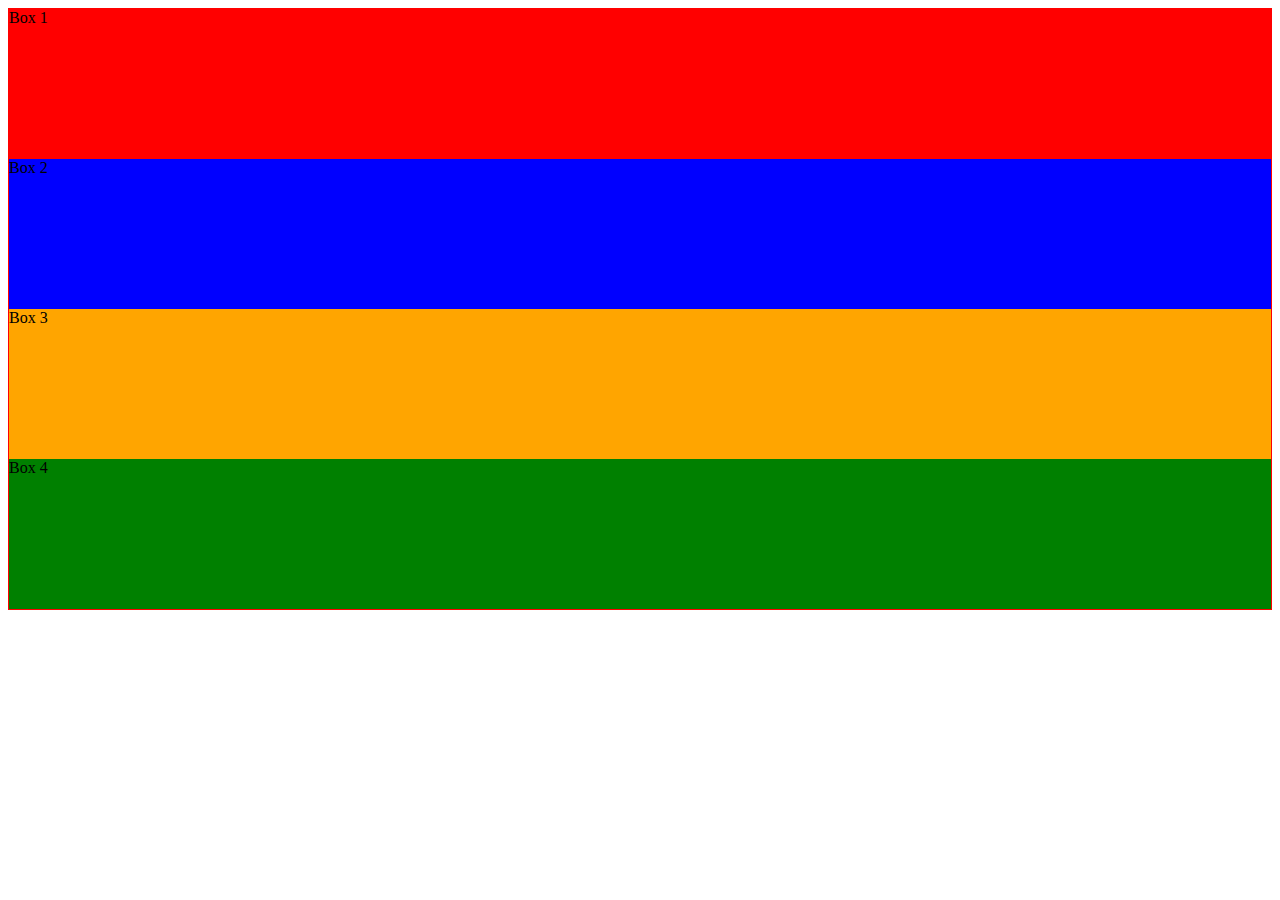
<file: 2-flexbox-uvod/5-flex-direction.html>
<!DOCTYPE html>
<html lang="en">
<head>
    <meta charset="UTF-8">
    <title>Flex</title>
    <style>
        #roditelj {
            display: flex;
            height: 600px;
            border: 1px solid red;
            flex-direction: row-reverse;
            flex-direction: column;
        }
        div {
            
        }
        .box-1 {
            background: red;
            flex: 1;
        }
        .box-2 {
            background: blue;
            flex: 1;
        }
        .box-3 {
            background: orange;
            flex: 1;
        }
        .box-4 {
            background: green;
            flex: 1;
        }
    </style>
</head>
<body>
    <section id="roditelj">
        <div class="box-1">Box 1</div>
        <div class="box-2">Box 2</div>
        <div class="box-3">Box 3</div>
        <div class="box-4">Box 4</div>
    </section>
</body>
</html>
</file>
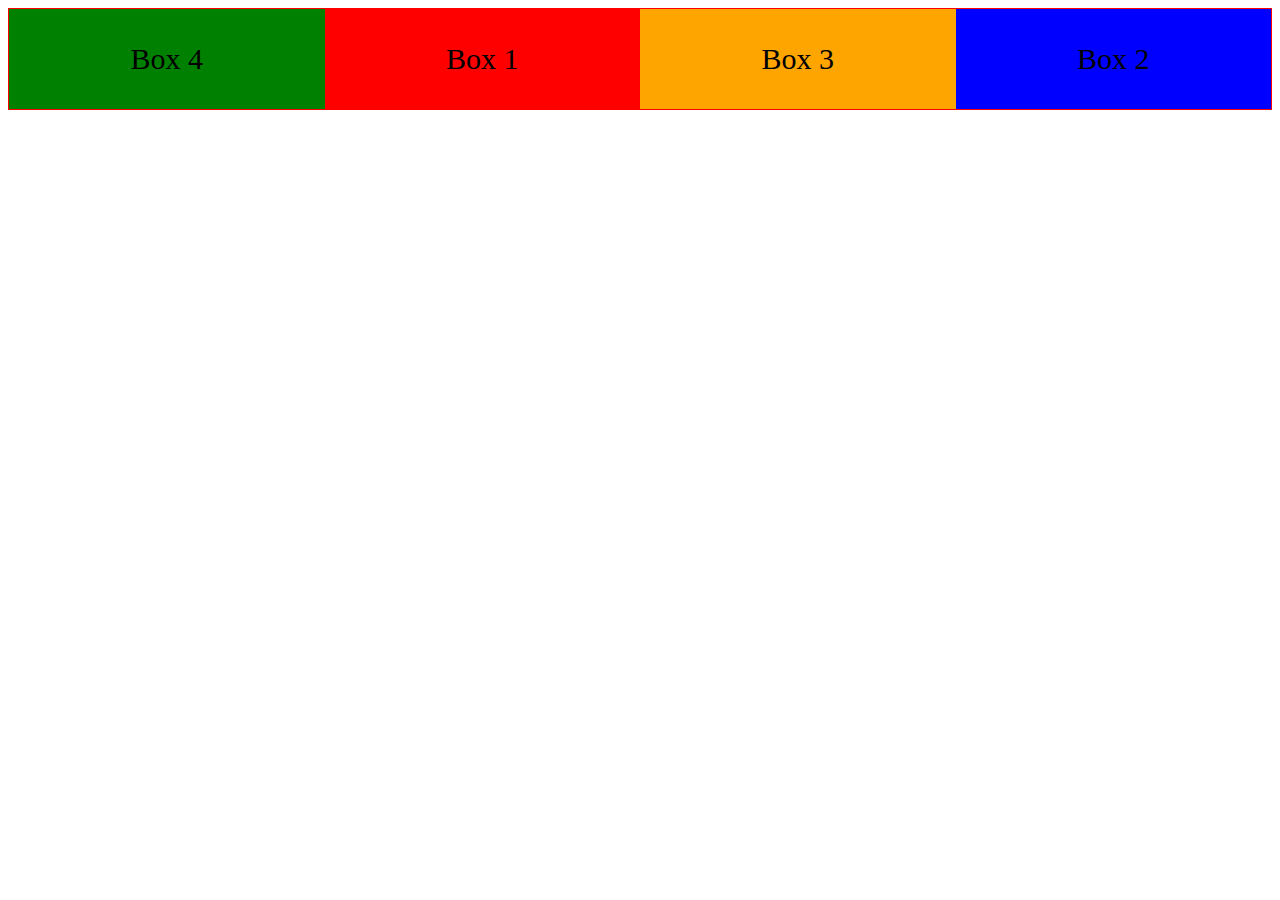
<file: 2-flexbox-uvod/6-order.html>
<!DOCTYPE html>
<html lang="en">
<head>
    <meta charset="UTF-8">
    <title>Flex</title>
    <style>
        #roditelj {
            display: flex;
            height: 100px;
            border: 1px solid red;
        }
        div {
            display: flex;
            justify-content: center;
            align-items: center;
            font-size: 30px;
        }
        .box-1 {
            background: red;
            flex: 1;
            order: 1;
        }
        .box-2 {
            background: blue;
            flex: 1;
            order: 3;
        }
        .box-3 {
            background: orange;
            flex: 1;
            order: 2;
        }
        .box-4 {
            background: green;
            flex: 1;
            order: -1;
        }
    </style>
</head>
<body>
    <section id="roditelj">
        <div class="box-1">Box 1</div>
        <div class="box-2">Box 2</div>
        <div class="box-3">Box 3</div>
        <div class="box-4">Box 4</div>
    </section>
</body>
</html>
</file>
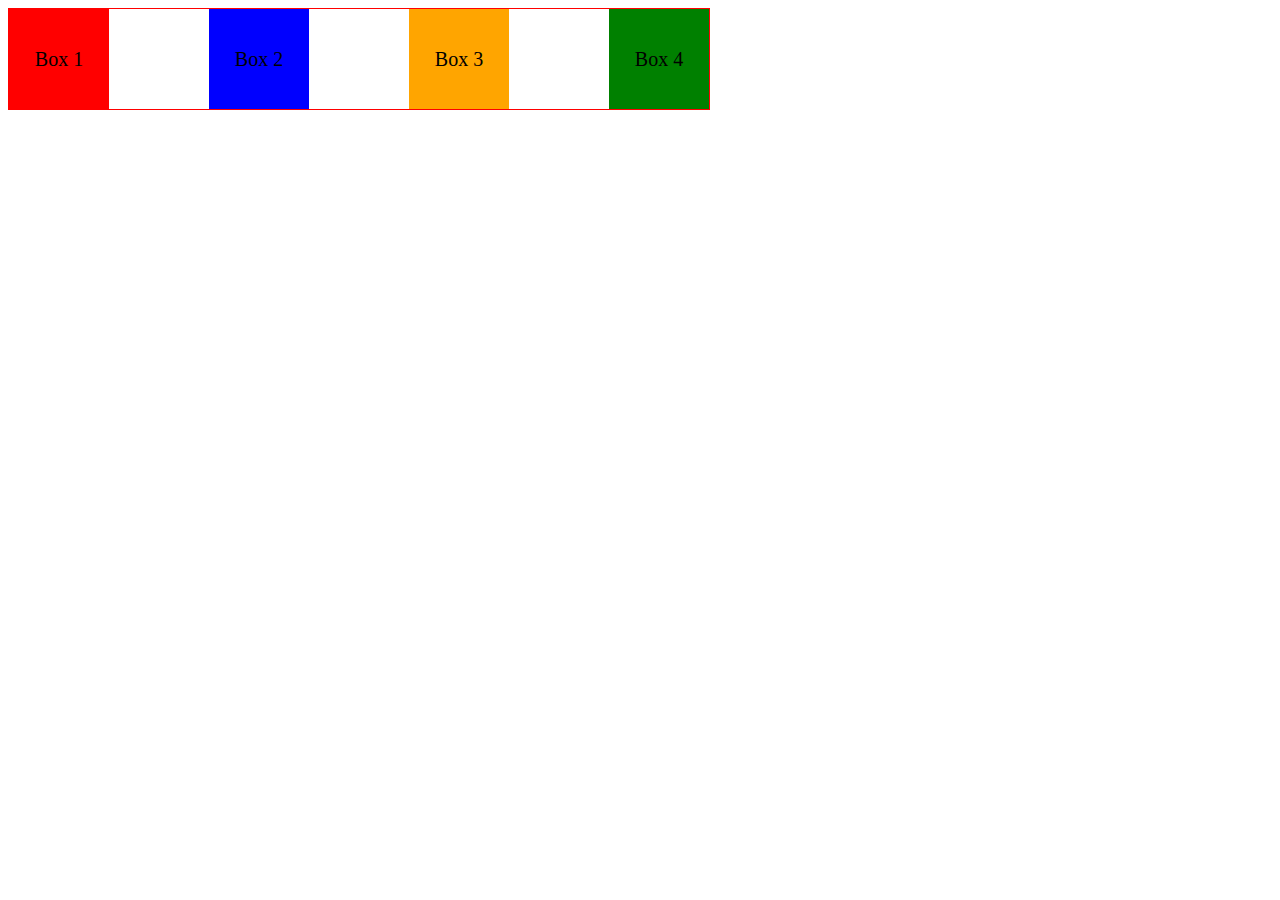
<file: 2-flexbox-uvod/7-justify-content.html>
<!DOCTYPE html>
<html lang="en">
<head>
    <meta charset="UTF-8">
    <title>Flex</title>
    <style>
        #roditelj {
            display: flex;
            width: 700px;
            height: 100px;
            border: 1px solid red;
            justify-content: flex-start;
            justify-content: center;
            justify-content: flex-end;
            justify-content: space-around;
            justify-content: space-evenly;
            justify-content: space-between;
        }
        div {
            display: flex;
            justify-content: center;
            align-items: center;
            font-size: 20px;
        }
        .box-1 {
            background: red;
            width: 100px;
        }
        .box-2 {
            background: blue;
            width: 100px;
        }
        .box-3 {
            background: orange;
            width: 100px;
        }
        .box-4 {
            background: green;
            width: 100px;
        }
    </style>
</head>
<body>
    <section id="roditelj">
        <div class="box-1">Box 1</div>
        <div class="box-2">Box 2</div>
        <div class="box-3">Box 3</div>
        <div class="box-4">Box 4</div>
    </section>
</body>
</html>
</file>
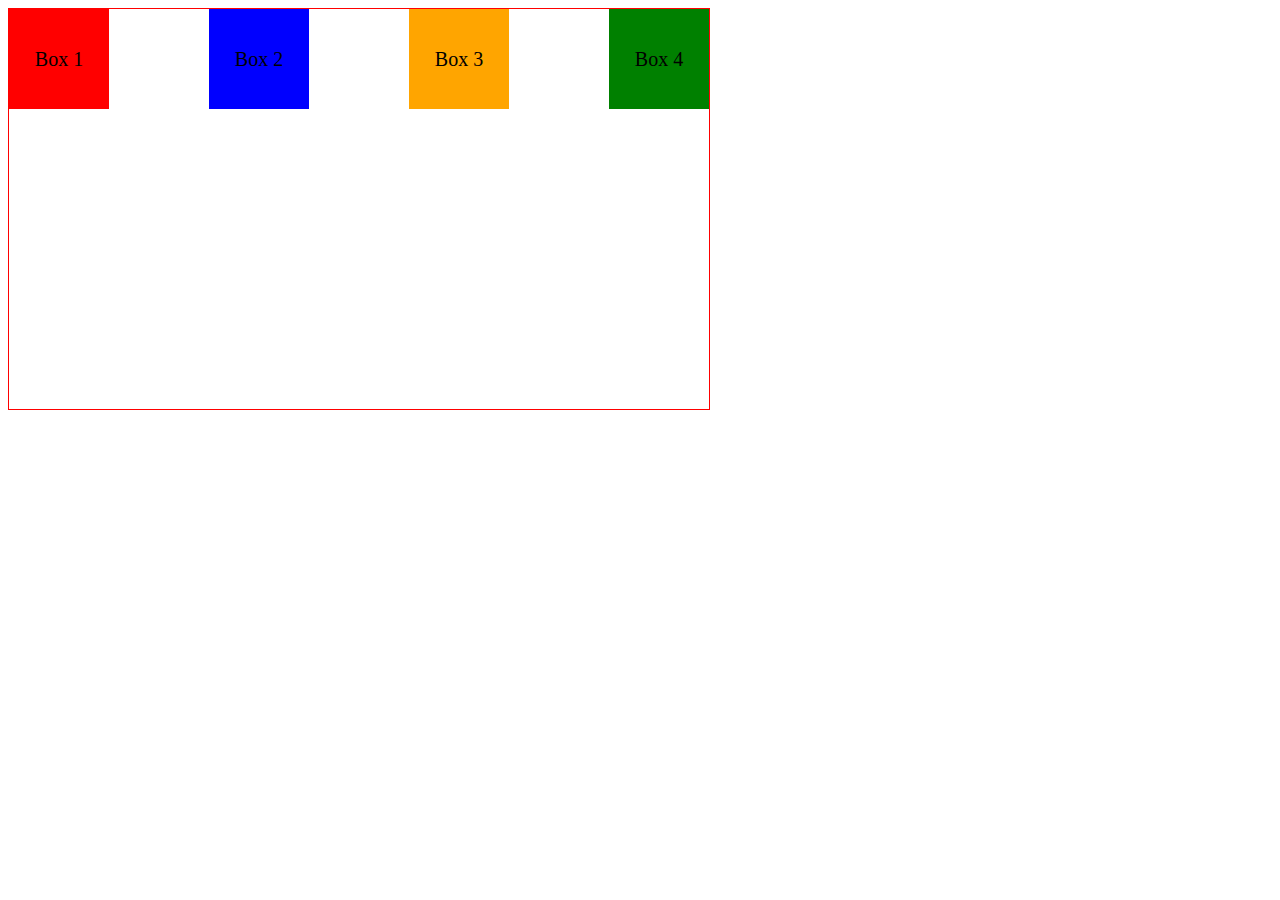
<file: 2-flexbox-uvod/8-align-items.html>
<!DOCTYPE html>
<html lang="en">
<head>
    <meta charset="UTF-8">
    <title>Flex</title>
    <style>
        #roditelj {
            display: flex;
            width: 700px;
            height: 400px;
            border: 1px solid red;
            justify-content: space-between;
/*            align-items: stretch;*/
            align-items: center;
            align-items: flex-end;
            align-items: flex-start;
        }
        div {
            display: flex;
            justify-content: center;
            align-items: center;
            font-size: 20px;
            height: 100px;
        }
        .box-1 {
            background: red;
            width: 100px;
        }
        .box-2 {
            background: blue;
            width: 100px;
        }
        .box-3 {
            background: orange;
            width: 100px;
        }
        .box-4 {
            background: green;
            width: 100px;
        }
    </style>
</head>
<body>
    <section id="roditelj">
        <div class="box-1">Box 1</div>
        <div class="box-2">Box 2</div>
        <div class="box-3">Box 3</div>
        <div class="box-4">Box 4</div>
    </section>
</body>
</html>
</file>
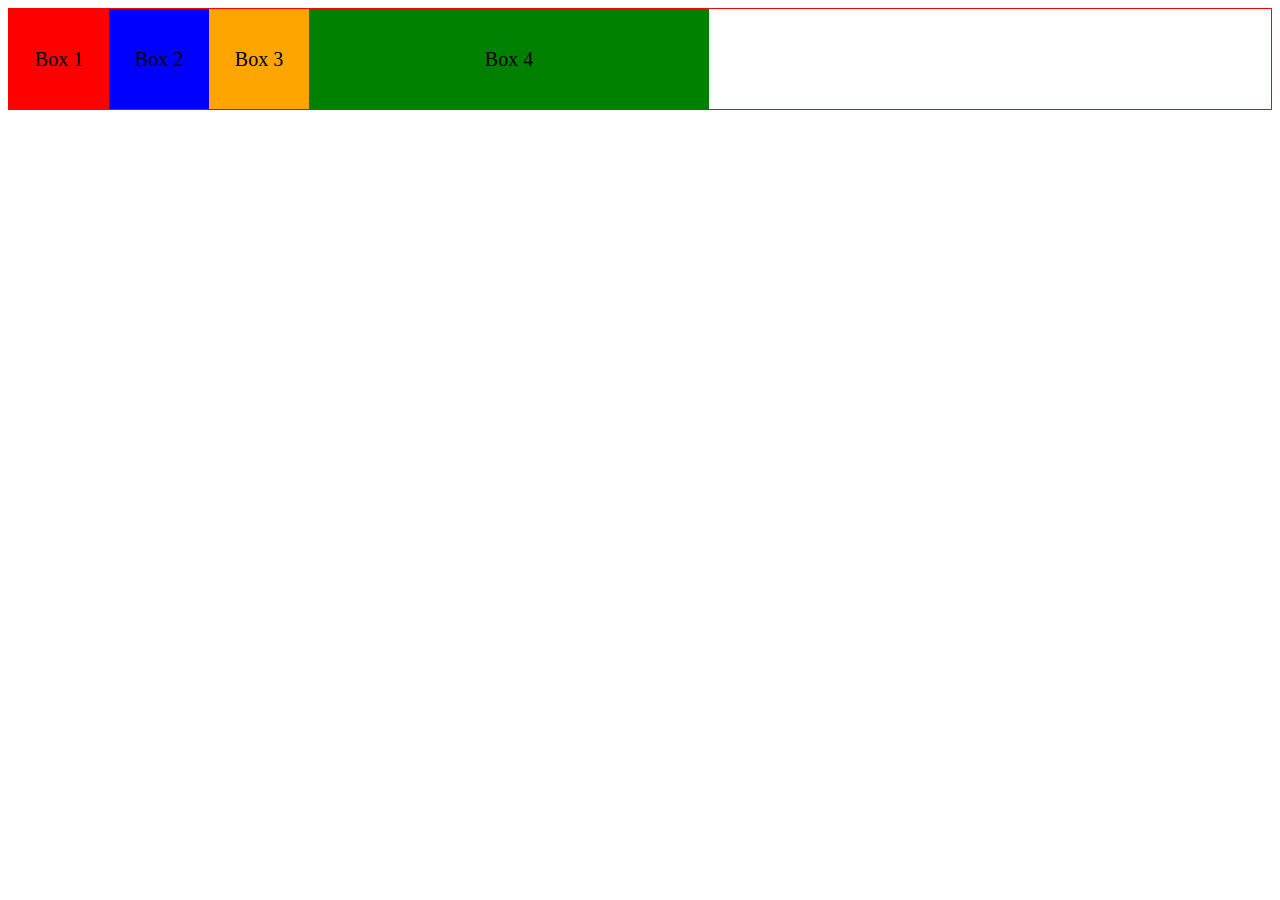
<file: 2-flexbox-uvod/9-flex-wrap.html>
<!DOCTYPE html>
<html lang="en">
<head>
    <meta charset="UTF-8">
    <title>Flex</title>
    <style>
        #roditelj {
            display: flex;
/*            width: 700px;*/
            border: 1px solid red;
            flex-wrap: wrap-reverse;
        }
        div {
            display: flex;
            justify-content: center;
            align-items: center;
            font-size: 20px;
            height: 100px;
        }
        .box-1 {
            background: red;
            flex: 0 0 100px;
        }
        .box-2 {
            background: blue;
            flex: 0 0 100px;
        }
        .box-3 {
            background: orange;
            flex: 0 0 100px;
            
        }
        .box-4 {
            background: green;
            flex: 0 0 400px;
        }
    </style>
</head>
<body>
    <section id="roditelj">
        <div class="box-1">Box 1</div>
        <div class="box-2">Box 2</div>
        <div class="box-3">Box 3</div>
        <div class="box-4">Box 4</div>
    </section>
</body>
</html>
</file>
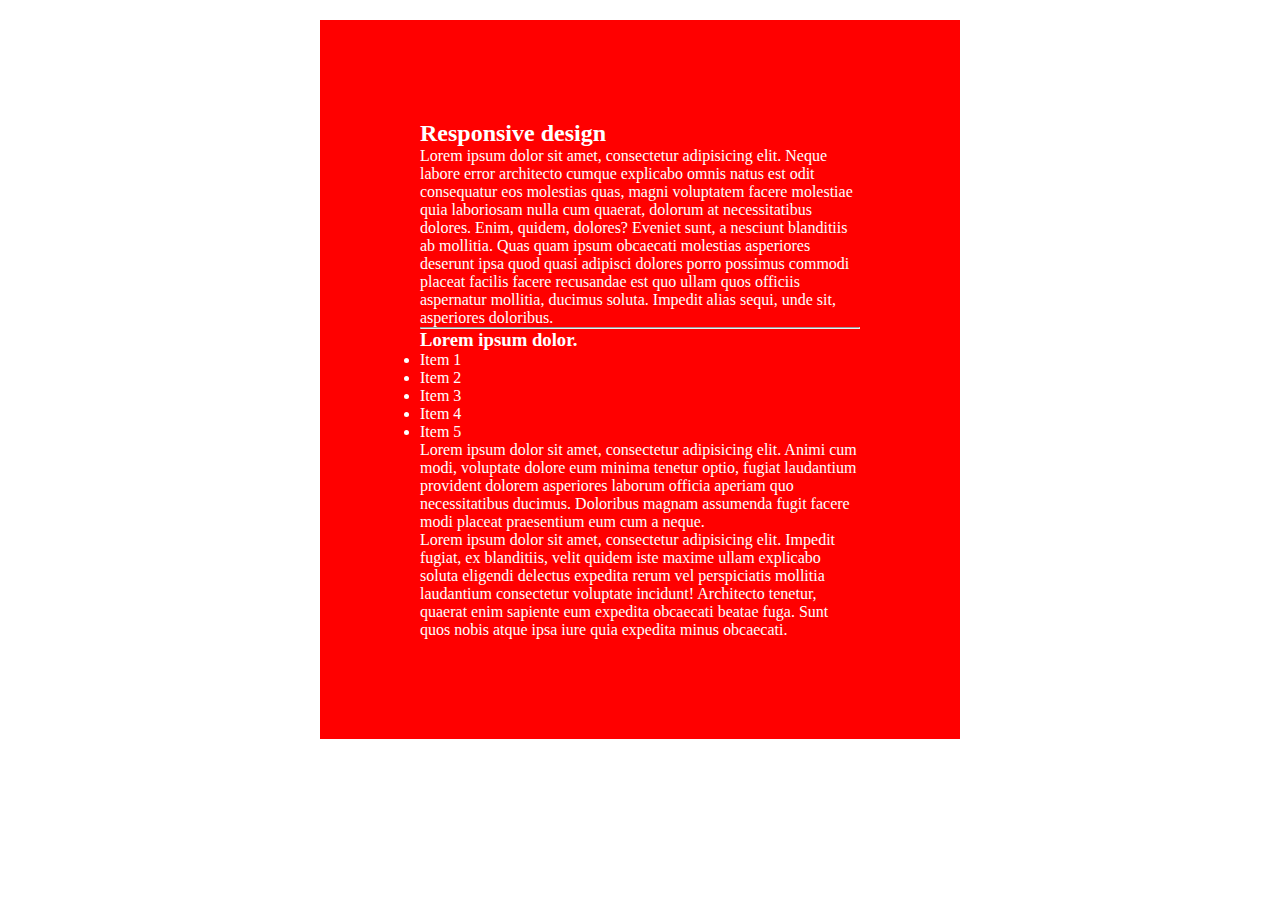
<file: 3-responsive/1-uvod.html>
<!DOCTYPE html>
<html lang="">
<head>
    <meta charset="utf-8">
    <meta name="viewport" content="width=device-width, initial-scale=1.0">
    <title>Responsive design</title>
    <style>
        * {
            margin: 0;
            padding: 0;
            box-sizing: border-box;
        }
        body {
            margin: 20px 0;
        }
        div {
            width: 50%;
            margin: auto;
            background: navy;
            padding: 100px;
            color: white;
        }
        @media(min-width: 1200px) {
            div {
                background: red;
            }
        }
        @media(min-width: 768px) and (max-width: 1024px) {
            div {
                width: 80%;
                margin: auto;
                background: linear-gradient(red,blueviolet,blue);
                padding: 100px;
                color: white;
            }
        }
        @media(max-width: 767px) {
            div {
                background: blueviolet;
                width: 90%;
                padding: 30px; 
            }
        }
    </style>
</head>

<body>
   
   <div>
       <h2>Responsive design</h2>
       <p>Lorem ipsum dolor sit amet, consectetur adipisicing elit. Neque labore error architecto cumque explicabo omnis natus est odit consequatur eos molestias quas, magni voluptatem facere molestiae quia laboriosam nulla cum quaerat, dolorum at necessitatibus dolores. Enim, quidem, dolores? Eveniet sunt, a nesciunt blanditiis ab mollitia. Quas quam ipsum obcaecati molestias asperiores deserunt ipsa quod quasi adipisci dolores porro possimus commodi placeat facilis facere recusandae est quo ullam quos officiis aspernatur mollitia, ducimus soluta. Impedit alias sequi, unde sit, asperiores doloribus.</p>
       <hr>
       <h3>Lorem ipsum dolor.</h3>
       <ul>
           <li>Item 1</li>
           <li>Item 2</li>
           <li>Item 3</li>
           <li>Item 4</li>
           <li>Item 5</li>
       </ul>
       <p>Lorem ipsum dolor sit amet, consectetur adipisicing elit. Animi cum modi, voluptate dolore eum minima tenetur optio, fugiat laudantium provident dolorem asperiores laborum officia aperiam quo necessitatibus ducimus. Doloribus magnam assumenda fugit facere modi placeat praesentium eum cum a neque.</p>
       <p>Lorem ipsum dolor sit amet, consectetur adipisicing elit. Impedit fugiat, ex blanditiis, velit quidem iste maxime ullam explicabo soluta eligendi delectus expedita rerum vel perspiciatis mollitia laudantium consectetur voluptate incidunt! Architecto tenetur, quaerat enim sapiente eum expedita obcaecati beatae fuga. Sunt quos nobis atque ipsa iure quia expedita minus obcaecati.</p>
   </div>
    
</body>
</html>
</file>
<file: 1-linear/style.css>
@import url('https://fonts.googleapis.com/css2?family=Roboto:wght@100;300;400&display=swap');
:root {
    --primary: #161616;
    --secondary: #80ba8e;
    --text: #777777;
    --white: #fff;
    --gray: #f2f2f2;
    --darkGray: #444;
    --fontFamily: 'Roboto', sans-serif;
    --fontSize: 18px;
    --transitions: .4s ease;
    --padding: 100px 0;
}
/****************
basic styles
****************/
* {
    margin: 0;
    padding: 0;
    box-sizing: border-box;
}
body {
    color: var(--text);
    font-family: var(--fontFamily);
    font-size: var(--fontSize);
    line-height: 1.6;
    font-weight: 300;
}
ul {
    list-style: none;
}
.container {
    max-width: 1140px;
    margin: auto;
}
button {
    padding: 15px 30px;
    background: var(--secondary);
    border-radius: 5px;
    border: none;
    color: var(--white);
    font-size: 1rem;
}
button:hover {
    background: #60916c;
    cursor: pointer;
    transition: var(--transition);
}
/****************
header
****************/
header {
    background-image: url(img/header.jpg);
    background-position: center;
    background-size: cover;
    height: 60vh;
    display: flex;
    flex-direction: column;
    justify-content: space-between;
    align-items: center;
    position: relative;
}
nav {
    padding: 20px 0;
    background: linear-gradient(rgba(0,0,0,.2), rgba(0,0,0,.2));
    width: 100%;
}
nav ul {
    display: flex;
    justify-content: center;
}
nav ul li a {
    text-decoration: none;
    text-transform: uppercase;
    color: var(--white);
    margin: 0 20px;
    letter-spacing: 2px;
    text-shadow: 0 0 5px var(--primary);
}
header hgroup {
    position: absolute;
    top: 27%;
    text-align: center;
}
hgroup h1 {
    font-size: 8rem;
    font-weight: 300;
    letter-spacing: 2px;
    color: var(--white);
    text-shadow: 0 0 5px var(--primary);
}
hgroup h5 {
    color: var(--white);
    font-weight: 300;
    font-size: 1.3rem; 
}
/****************
intro
****************/
.intro {
    padding: var(--padding);
    text-align: center;
    background: var(--gray);
}
.intro h2 {
    font-size: 3rem;
    font-weight: 300;
    padding-bottom: 30px;
}
.intro a {
    color: var(--secondary);
}
.intro hr {
    border: none;
    background: #dddddd;
    height: 1px;
    margin: 50px auto;
}
.intro article {
    display: flex;
    justify-content: space-between;
}
.intro article div {
    flex: 0 0 31%;
}
.intro i {
    font-size: 5rem;
    color: #bbbbbb;
    margin-bottom: 30px;
}
.intro h3 {
    font-weight: 300;
    font-size: 1.6rem;
}
.intro p {
    padding: 30px 0;
    font-size: 1,1rem;
    line-height: 2;
}
/****************
blog 
****************/
.blog {
    padding: var(--padding);
    display: flex;
    flex-wrap: wrap;
    justify-content: space-between;
}
.blog article {
    flex: 0 0 48%;
    text-align: center;
}
.blog img {
    width: 100%;
}
.blog h3 {
    font-weight: 300;
    padding-top: 40px;
    font-size: 2rem;
}
.blog p {
    font-weight: 300;
    padding: 50px 0;
}
/****************
blockquote
****************/
.blockquote {
    background-image: url(img/header.jpg);
    background-position: center;
    background-size: cover;
    height: 40vh;
    display: flex;
    justify-content: center;
    align-items: center;
}
.blockquote blockquote {
    color: var(--white);
    opacity: .7;
    text-align: center;
    font-size: 1.7rem;
}
/****************
footer
****************/
footer {
    padding: var(--padding);
    background: var(--primary);
    color: var(--white);
    text-align: center;
}
footer hr {
    border: none;
    background: var(--darkGray);
    height: 1px;
    margin: 50px auto;
}
footer h2 {
    font-size: 3rem;
    font-weight: 300;
}
footer p {
    font-size: 1.5rem;
    color: var(--darkGray);
    padding: 30px 0;
}
.copy {
    font-size: .9rem;
}
footer a {
    color: var(--darkGray);
    margin: 10px;
    font-size: 2rem;
}
footer a:hover {
    color: var(--white);
    transition: var(--transition);
}
</file>
<file: 2-epilogue/style.css>
@import url('https://fonts.googleapis.com/css2?family=Pacifico&family=Source+Sans+Pro:wght@200;300;400&display=swap');
:root {
    --fontFamily: 'Source Sans Pro', sans-serif;
    --logo: 'Pacifico', cursive;
    --fontSize: 18px;
    --white: #fff;
    --bg: #f4f4f4;
    --padding: 100px 0;
    --headings: #444444;
    --text: #676767;
    --red: #EF6480;
    --transition: .3s ease;
}
/*************
basic styles
*************/
* {
    margin: 0;
    padding: 0;
    box-sizing: border-box;
}
body {
    font-family: var(--fontFamily);
    font-size: var(--fontSize);
    background: var(--bg);
    color: var(--text);
    font-weight: 200;
    line-height: 1.6;
}
.container {
    width: 80%;
    margin: auto;
}
h1,h2,h3,h4,h5,h6 {
    color: var(--headings);
}
h2 {
    font-size: 2.5rem;
    text-transform: uppercase;
    font-weight: 400;
    letter-spacing: 7px;
    margin: 50px 0;
}
button {
    border: 2px solid var(--headings);
    padding: 20px 40px;
    border-radius: 5px;
    font-size: 1rem;
    margin-top: 30px;
    background: transparent;
    text-transform: uppercase;
    letter-spacing: 4px;
    cursor: pointer;
}
button:hover {
    border: 2px solid var(--red);
    color: var(--red);
    transition: var(--transitions);
}
/*************
header
*************/
header {
    background-image: linear-gradient(rgba(0,0,0,.2), rgba(0,0,0,.2)), url(images/banner.jpg);
    height: 60vh;
    background-position: center;
    background-size: cover;
    display: flex;
    flex-direction: column;
    justify-content: center;
    align-items: center;
}
header h1 {
    font-family: var(--logo);
    font-size: 6rem;
    color: var(--white);
}
.underline {
    width: 35%;
    height: 2px;
    background: var(--white);
    margin: 10px auto 50px auto;
}
header p {
    font-size: 1.2rem;
    text-transform: uppercase;
    color: var(--white);
    opacity: .7;
    letter-spacing: 4px;
}
/*************
intro
*************/
.intro {
    background: var(--white);
    padding: var(--padding);
    margin: 100px auto;
    text-align: center;
}
.intro i {
    border: 2px solid var(--text);
    width: 70px;
    height: 70px;
    display: flex;
    justify-content: center;
    align-items: center;
    color: var(--text);
    padding: 50px;
    border-radius: 50%;
    font-size: 2.5rem;
    margin: auto;
}
.intro p {
    font-size: 1.4rem;
    padding-bottom: 30px;
}
/*************
blog
*************/
.blog {
    display: flex;
    flex-wrap: wrap;
    justify-content: space-between;
}
.blog article {
    flex: 0 48%;
    margin-bottom: 60px;
}
.featured-image {
    position: relative;
}
.featured-image img {
    width: 100%;
    display: block;
    border-radius: 5px 5px 0 0;
}
.featured-image h3 {
    position: absolute;
    top: 40%;
    left: 10%;
    color: var(--white);
    text-transform: uppercase;
    letter-spacing: 3px;
    font-size: 2rem;
    font-weight: 300;
    text-shadow: 0 0 3px black;
}
.blog .text {
    background: var(--white);
    text-align: center;
    padding: 70px;
    border-radius: 5px;
}
.holder {
    overflow: hidden;
}
.blog a {
    display: block;
}
.blog a:hover {
    transform: scale(1.1);
    transition: .5s ease;
}
/*************
footer
*************/
footer {
    text-align: center;
    padding-bottom: 100px;
}
footer p {
    font-size: 1.3rem;
    margin-bottom: 30px;
}
footer .underline {
    width: 10%;
    background: var(--headings);
    margin: 100px auto 100px auto;
}
footer .copy {
    font-size: 1.2rem;
    margin-top: 50px;
}
footer a {
    font-size: 1.2rem;
    color: var(--text);
    margin: 0 10px;
}
footer a:hover {
    color: var(--red);
    transition: var(--transition);
}
</file>
<file: 3-spatial/style.css>
@import url('https://fonts.googleapis.com/css2?family=Raleway:wght@400;700&display=swap');
:root {
    --fontFamily: 'Raleway', sans-serif;
    --fontSize: 16px;
    --accents: #f32853;
    --hover: #f44066;
    --white: #fff;
    --headings: #484848; /* rgb(72, 72, 72) */
    --text: #666;
    --gray: #aaaaaa;
    --transition: .3s ease;
    --py: 100px 0;
    --pt: 100px 0 0 0;
}
/***************
basic styles
***************/
* {
    margin: 0;
    padding: 0;
    box-sizing: border-box;
}
body {
    font-family: var(--fontFamily);
    font-weight: 400;
    font-size: var(--fontSize);
    line-height: 1.6;
    color: var(--text);
}
h1,h2,h3,h4,h5,h6 {
    font-weight: 700;
    color: var(--headings);
}
ul {
    list-style: none;
}
a:hover {
    transition: var(--transition);
}
button {
    padding: 25px 50px;
    background: var(--accents);
    border: none;
    font-size: 1.5rem;
    color: var(--white);
    text-transform: uppercase;
    font-weight: 700;
    border-radius: 7px;
    letter-spacing: 1px;
    cursor: pointer;
}
button:hover {
    background: var(--hover);
}
h2 {
    font-size: 3rem;
    text-transform: uppercase;
    line-height: 1.5;
}
.container {
    width: 72%;
    margin: auto;
}
/***************
header
***************/
header {
    background-image: linear-gradient(rgba(72, 72, 72,.9), rgba(72, 72, 72,.9)), url(img/banner.jpg);
    background-position: center top;
    background-size: cover;
    height: 100vh;
    background-attachment: fixed;
}
header nav {
    display: flex;
    justify-content: space-between;
    padding: 70px 70px 0;
}
.logo span {
    font-weight: 700;
}
.logo {
    font-size: 1.5rem;
    color: var(--white);
}
.logo:hover {
    color: var(--accents);
}
header a {
    text-decoration: none;
    text-transform: uppercase;
}
header ul li a {
    color: var(--white);
    opacity: .7;
    margin-left: 70px;
    font-size: 1.2rem;
}
header ul li a:hover {
    color: var(--white);
    opacity: 1;
}
header ul {
    display: flex;
}
header div {
    display: flex;
    height: 85vh;
    flex-direction: column;
    justify-content: center;
    align-items: center;
    text-transform: uppercase;
    text-align: center;
}
header div h1 {
    color: var(--white);
    font-size: 4rem;
}
header div p {
    color: var(--gray);
    font-size: 1.8rem;
    padding: 50px 0;
}
/***************
intro
***************/
.intro {
    width: 55%;
    margin: auto;
    padding: var(--py);
    display: flex;
    justify-content: space-between;
}
.intro article {
    flex: 0 0 45%;
}
.intro h4,
.gallery h4,
.services h4 {
    text-transform: uppercase;
    font-size: 2rem;
    color: var(--gray);
    font-weight: 400;
}
.intro p {
    font-size: 1.1rem;
    line-height: 1.8;
}
.intro p:first-child {
    padding-bottom: 30px;
}
/***************
gallery
***************/
.gallery {
    padding: var(--py);
    background: #f6f6f6;
}
.gallery h2,
.gallery h4 {
    text-align: center;
}
.gallery .container {
    margin-top: 100px;
    display: flex;
    justify-content: space-between;
    flex-wrap: wrap;
}
.gallery .container div img {
    width: 100%;
    display: block;
}
.gallery .container div {
    flex: 0 0 48%;
}
.gallery .container div h3 {
    background: var(--white);
    text-align: center;
    padding: 40px 0;
    font-size: 1.5rem;
    text-transform: uppercase;
    box-shadow:  0px 0px 3px var(--gray);
}
.gallery .buttons {
    text-align: center;
    margin-top: 60px;
}
.gallery .buttons button {
    margin: 0 10px;
    padding: 20px 40px;
}
.gallery .buttons button:last-child {
    background: var(--headings);
}
/***************
services
***************/
.services {
    padding: var(--pt);
    padding-bottom: 20px;
}
.services article {
    display: flex;
    flex-wrap: wrap;
    justify-content: space-between;
    margin-top: 100px;
}
.services article .col {
    display: flex;
    flex: 0 0 47%;
    align-items: center;
    margin-bottom: 80px;
    justify-content: space-between;
}
.services article img {
    width: 100%;
    border-radius: 50%;
    border: 8px solid #e3e3e3;
    display: block;
}
.services article img:hover {
    border: 8px solid var(--accents);
    transition: var(--transition);
}
.services article .col .text {
    flex: 0 0 66%;
}
.services article .col .img {
    flex: 0 0 27%;
}
.services article .col:nth-child(even) .text {
    order: 2;
}
.services article .col:nth-child(even) .img {
    order: 1;
}
.services article .col:nth-child(odd) .text {
    text-align: right;
}
.services .text h3 {
    text-transform: uppercase;
    font-size: 1.5rem;
}
.services .text h5 {
    text-transform: uppercase;
    font-size: 1rem;
    color: var(--gray);
    font-weight: 300;
    padding-bottom: 20px;
}
.services .text p {
    font-size: 1.1rem;
}
/***************
cta
***************/
.cta {
    background-image:linear-gradient(rgba(72, 72, 72,.9), rgba(72, 72, 72,.9)),  url(img/banner.jpg);
    background-position: center;
    background-size: cover;
    background-attachment: fixed;
    padding: var(--py);
    text-align: center;
}
.cta h2 {
    color: var(--white);
}
.cta h4 {
    text-transform: uppercase;
    font-size: 1.7rem;
    color: var(--gray);
    font-weight: 400;
    padding: 30px 0;
}
/***************
footer
***************/
footer {
    padding: var(--py);
    text-align: center;
    background: #f6f6f6;
}
footer i {
    font-size: 3rem;
    color: var(--gray);
    margin: 0 60px 0px 0;
}
footer i:hover {
    color: var(--headings);
    transition: var(--transition);
}
footer ul {
    display: flex;
    justify-content: center;
    margin-top: 50px;
}
footer ul li {
    border-right: 1px solid var(--gray);
    color: var(--gray);
    padding: 0 20px;
}
footer ul li:last-child {
    border: none;
}
footer ul li a {
    color: var(--gray);
    text-decoration: none;
}
footer ul li a:hover {
    color: var(--text);
}
/***************
responsive
***************/
@media(max-width: 767px) {
    header nav {
        padding: 20px 20px 0;
        flex-direction: column;
        text-align: center;
        align-items: center;
    }
    header ul li a {
        margin: 20px;
        font-size: 1rem;
    }
    header div p {
        font-size: 1.4rem;
    }
    button {
        padding: 15px 30px;
    }
    .intro {
        width: 90%;
        flex-wrap: wrap;
    }
    .intro article {
        flex: 0 0 100%;
    }
    h2 {
        font-size: 2rem;
    }
    .intro h4, .gallery h4, .services h4 {
        font-size: 1.5rem;
    }
    .container {
        width: 90%;
    }
    .gallery .container div {
        flex: 0 0 100%;
        margin-bottom: 30px;
    }
    .gallery .buttons button {
        margin: 0 10px 10px 0;
        padding: 10px 30px;
    }
    .services article .col {
        flex: 0 0 100%;
    }
    footer i {
        margin: 20px;
    }
    footer ul {
        flex-direction: column;
    }
    footer ul li {
        padding: 10px;
    }
}
</file>
<file: 4-wide-range/style.css>
@import url('https://fonts.googleapis.com/css2?family=Source+Sans+Pro:wght@200;300;400;900&display=swap');
:root {
    --fontFamily: 'Source Sans Pro', sans-serif;
    --accents: #3e86d8;
    --primary: #333333;
    --white: #fff;
    --lightgray: #fafafa;
    --borders: #eaeaea;
    --fontSize: 16px;
    --transition: .3s ease;
    --text: rgba(0,0,0,.8);
}
/************
basic styles
************/
* {
    margin: 0;
    padding: 0;
    box-sizing: border-box;
}
body {
    font-family: var(--fontFamily);
    color: var(--text);
    background: var(--accents);
    padding: 0 20px 50px 20px;
    font-size: var(--fontSize);
    line-height: 1.6;
}
.container {
    width: 65%;
    margin: 0 auto;
}
ul {
    list-style: none;
}
a:hover {
    transition: var(--transition);
}
/************
header
************/
header {
    background-image: url(img/bg.jpg);
    background-position: center;
    background-size: cover;
    height: 75vh;
    display: flex;
    flex-direction: column;
    justify-content: space-between;
}
header article {
    padding-top: 50px;
    display: flex;
    justify-content: space-between;
    align-items: center;
}
header nav {
    background: var(--accents);
    padding: 20px 0;
}
header nav ul {
    display: flex;
    justify-content: space-evenly;
}
header nav ul li a {
    color: var(--white);
    opacity: .6;
    text-transform: uppercase;
    text-decoration: none;
}
header nav ul li a:hover {
    color: var(--white);
    opacity: 1;
}
.logo {
    background: rgba(0,0,0,.8);
    color: var(--white);
    font-weight: 900;
    text-decoration: none;
    font-size: 3.3rem;
    text-align: center;
    padding: 30px 15px;
    line-height: 30px;
}
.logo span {
    font-size: 1rem;
    text-transform: uppercase;
    font-weight: 400;
}
header .icons a {
    color: var(--white);
    font-size: 1.3rem;
    margin-left: 30px;
}
/************
services
************/
.services {
    background: var(--white);
    padding: 100px 0;
}
.services .container {
    display: flex;
    flex-wrap: wrap;
    justify-content: space-between;
}
.services div {
    flex: 0 0 24%;
}
.services p {
    line-height: 1.8;
}
.services img {
    width: 100%;
}
.services h3 {
    text-transform: uppercase;
    font-size: 1.5rem;
    font-weight: 400;
    margin-bottom: 40px;
}
/************
blog
************/
.blog {
    padding: 100px 0;
    background: var(--lightgray);
    border-top: 1px solid var(--borders);
    text-align: center;
}
.blog .container {
    display: flex;
    margin-top: 100px;
    justify-content: space-between;
    flex-wrap: wrap;
}
.blog .container div {
    flex: 0 0 23%;
}
.blog h2 {
    font-weight: 300;
    font-size: 3rem;
    text-transform: uppercase;
}
.blog h4 {
    color: #4b4b4b;
    font-weight: 400;
    font-size: 1.2rem;
    text-transform: uppercase;
    letter-spacing: 3px;
}
.blog h3 {
    font-weight: 400;
    font-size: 1.2rem;
    text-transform: uppercase;
    letter-spacing: 1px;
    margin-bottom: 20px
}
.blog p {
    color: #929292;
}
button {
    background: var(--accents);
    color: var(--white);
    padding: 10px 15px;;
    text-transform: uppercase;
    font-size: .9rem;
    border: none;
    margin-top: 30px;
    letter-spacing: 2px;
    cursor: pointer;
}
button:hover {
    background: var(--primary);
    transition: var(--transition);
}
/************
footer
************/
footer {
    text-align: center;
    padding-top: 50px;
}
footer a {
    color: var(--primary);
}
footer a:hover {
    text-decoration: none;
}
/************
R E S P O N S I V E
************/
@media(max-width: 767px) {
    .container {
        width: 90%;
    }
    header article {
        flex-direction: column;
    }
    header .icons a {
        margin: 10px;
    }
    header nav ul {
        flex-direction: column;
        text-align: center;
    }
    .services {
        padding: 20px 0;
    }
    .services div {
        flex: 0 0 100%;
    }
    .services h3 {
        margin-top: 40px;
    }
    .blog {
        padding: 20px 0;
    }
    .blog h2 {
        font-size: 2.3rem;
    }
    .blog .container div {
        flex: 0 0 100%;
    }
    button {
        margin-bottom: 30px;
    }
}
</file>
